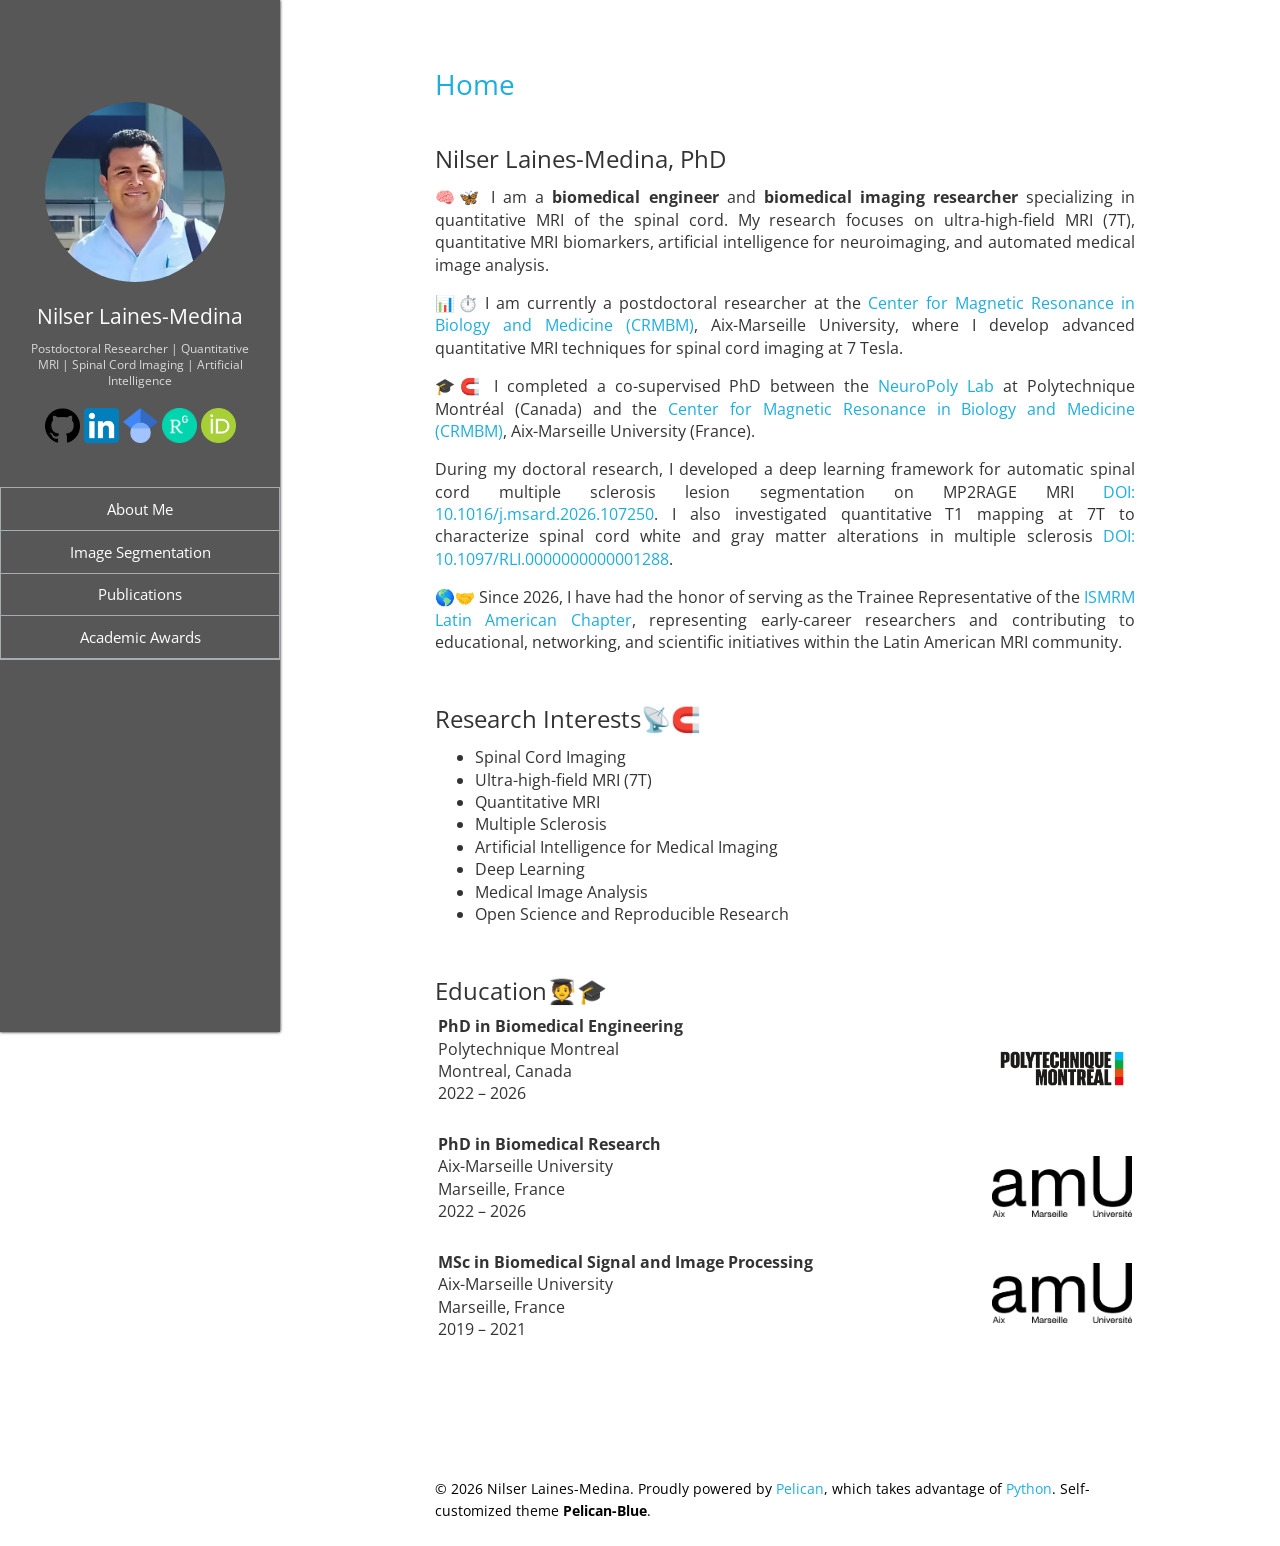
<file: index.html>
<!doctype html>
<html lang="en" itemscope itemtype="http://schema.org/Person">
<head>
            <meta charset="utf-8">

        <meta name="google-site-verification"
              content="BzE5XTjGlqk83qzsdQaqXsfpS2hUm2VuL0Vq9-tjym4" />

        <title>Nilser Laines-Medina | Postdoctoral Researcher | Quantitative MRI</title>

        <meta name="viewport" content="width=device-width, initial-scale=1">

        <meta name="description"
              content="Official website of Nilser Laines-Medina, PhD. Postdoctoral researcher specializing in quantitative MRI, spinal cord imaging, artificial intelligence, and medical image analysis.">

        <meta name="author" content="Nilser Laines-Medina">

        <meta name="keywords"
              content="Nilser Laines-Medina, MRI, quantitative MRI, spinal cord MRI, spinal cord imaging, 7T MRI, multiple sclerosis, deep learning, medical image analysis, biomedical engineering, NeuroPoly, CRMBM, Aix-Marseille University">

        <link rel="canonical" href="https://nilser3.github.io/">

        <link rel="shortcut icon" href="">

        <link href="https://fonts.googleapis.com/css?family=Open+Sans:400,600,700"
              rel="stylesheet">

        <link rel="stylesheet"
              href="/theme/css/style.css">

        <link rel="stylesheet"
              href="/theme/css/pygments.css">


    <meta name="twitter:creator" content="">
    <meta name="twitter:url" content="/index.html">
    <meta name="twitter:title" content="Nilser Laines-Medina ~ Home">
    <meta name="twitter:description" content="Nilser Laines-Medina, PhD 🧠🦋 I am a biomedical engineer and biomedical imaging researcher specializing in quantitative MRI of the spinal cord. My research focuses on ultra-high-field MRI (7T), quantitative MRI biomarkers, artificial intelligence for neuroimaging, and automated medical image analysis. 📊⏱️ I am currently a postdoctoral researcher at the Center for Magnetic …">

    <!-- Facebook Meta Data -->
    <meta property="og:title" content="Nilser Laines-Medina ~ Home"/>
    <meta property="og:description" content="Nilser Laines-Medina, PhD 🧠🦋 I am a biomedical engineer and biomedical imaging researcher specializing in quantitative MRI of the spinal cord. My research focuses on ultra-high-field MRI (7T), quantitative MRI biomarkers, artificial intelligence for neuroimaging, and automated medical image analysis. 📊⏱️ I am currently a postdoctoral researcher at the Center for Magnetic …"/>
    <meta property="og:image" content=""/>
</head>

<meta property="og:type" content="website">
<meta property="og:title" content="Nilser Laines-Medina">
<meta property="og:description"
      content="Postdoctoral Researcher | Quantitative MRI | Spinal Cord Imaging | Artificial Intelligence">
<meta property="og:image"
      content="https://nilser3.github.io/images/profile.jpeg">
<meta property="og:url"
      content="https://nilser3.github.io/">

<body>
<!-- Sidebar -->
<aside>
    <center>
        <img id="avatar" src="/images/perfil_nilser.jpeg">
    </center>
    <h1>Nilser Laines-Medina</h1>
    <p class="site-title">Postdoctoral Researcher | Quantitative MRI | Spinal Cord Imaging | Artificial Intelligence</p>
    <p>
    <a href="https://github.com/Nilser3" target="_blank">
        <img src="/images/github.png" width="35">
    </a>

    <a href="https://www.linkedin.com/in/nilser-laines" target="_blank">
        <img src="/images/linkedin.png" width="35">
    </a>

    <a href="https://scholar.google.com/citations?user=GBzFDnMAAAAJ&hl=en" target="_blank">
        <img src="/images/scholar.png" width="35">
    </a>

    <a href="https://www.researchgate.net/profile/Nilser-Laines-Medina" target="_blank">
        <img src="/images/research.png" width="35">
    </a>

    <a href="https://orcid.org/0000-0003-0677-8991" target="_blank">
        <img src="/images/orcid.png" width="35">
    </a>
    </p>

    <nav class="nav">
        <ul class="list-bare">
            <li><a class="nav__link" href="/">About Me</a></li>
            <li><a class="nav__link" href="/segmentation.html">Image Segmentation</a></li>
            <li><a class="nav__link" href="/publications.html">Publications</a></li>
            <li><a class="nav__link" href="/awards.html">Academic Awards</a></li>
        </ul>
    </nav>

</aside>
<!-- Content -->
<article>
    <section id="content">
        <article>
            <h2 class="post_title post_detail"><a href="/index.html" rel="bookmark"
                                                  title="Permalink to Home">Home</a></h2>
            <div class="entry-content blog-post">
                <h1>Nilser Laines-Medina, PhD</h1>
<p>🧠🦋 I am a <strong>biomedical engineer</strong> and <strong>biomedical imaging researcher</strong> specializing in quantitative MRI of the spinal cord. My research focuses on ultra-high-field MRI (7T), quantitative MRI biomarkers, artificial intelligence for neuroimaging, and automated medical image analysis.</p>
<p>📊⏱️ I am currently a postdoctoral researcher at the <a href="https://crmbm.univ-amu.fr">Center for Magnetic Resonance in Biology and Medicine (CRMBM)</a>, Aix-Marseille University, where I develop advanced quantitative MRI techniques for spinal cord imaging at 7 Tesla.</p>
<p>🎓🧲 I completed a co-supervised PhD between the <a href="https://neuro.polymtl.ca">NeuroPoly Lab</a> at Polytechnique Montréal (Canada) and the <a href="https://crmbm.univ-amu.fr">Center for Magnetic Resonance in Biology and Medicine (CRMBM)</a>, Aix-Marseille University (France). </p>
<p>During my doctoral research, I developed a deep learning framework for automatic spinal cord multiple sclerosis lesion segmentation on MP2RAGE MRI <a href="https://doi.org/10.1016/j.msard.2026.107250">DOI: 10.1016/j.msard.2026.107250</a>. I also investigated quantitative T1 mapping at 7T to characterize spinal cord white and gray matter alterations in multiple sclerosis <a href="https://doi.org/10.1097/RLI.0000000000001288">DOI: 10.1097/RLI.0000000000001288</a>. </p>
<p>🌎🤝 Since 2026, I have had the honor of serving as the Trainee Representative of the <a href="https://ismrm-latam.org/">ISMRM Latin American Chapter</a>, representing early-career researchers and contributing to educational, networking, and scientific initiatives within the Latin American MRI community.</p>
<p><br></p>
<h2>Research Interests📡🧲</h2>
<ul>
<li>Spinal Cord Imaging</li>
<li>Ultra-high-field MRI (7T)</li>
<li>Quantitative MRI</li>
<li>Multiple Sclerosis</li>
<li>Artificial Intelligence for Medical Imaging</li>
<li>Deep Learning</li>
<li>Medical Image Analysis</li>
<li>Open Science and Reproducible Research</li>
</ul>
<p><br></p>
<h2>Education🧑‍🎓🎓</h2>

<table style="width:100%; border:none;">
<tr>
<td style="border:none; vertical-align:top; width:75%;">

<b>PhD in Biomedical Engineering</b><br>
Polytechnique Montreal<br>
Montreal, Canada<br>
2022 – 2026<br>
<br>
</td>

<td style="border:none; text-align:right; width:25%;">

<img src="/images/poly_logo.png" width="140">

</td>
</tr>
</table>

<table style="width:100%; border:none;">
<tr>
<td style="border:none; vertical-align:top; width:75%;">


<b>PhD in Biomedical Research</b><br>
Aix-Marseille University<br>
Marseille, France<br>
2022 – 2026<br>
<br>
</td>

<td style="border:none; text-align:right; width:25%;">

<img src="/images/amu_logo.png" width="140">

</td>
</tr>
</table>

<table style="width:100%; border:none;">
<tr>
<td style="border:none; vertical-align:top; width:75%;">

<b>MSc in Biomedical Signal and Image Processing</b><br>
Aix-Marseille University<br>
Marseille, France<br>
2019 – 2021<br>

</td>

<td style="border:none; text-align:right; width:25%;">

<img src="/images/amu_logo.png" width="140">

</td>
</tr>
</table>
            </div>
            
        </article>
    </section>
</article>
</body>
</html>
</article>

<footer>
    <p>
        © 2026 Nilser Laines-Medina. Proudly powered by
        <a href="https://getpelican.com/">Pelican</a>, which takes advantage of
        <a href="https://www.python.org/">Python</a>.
        Self-customized theme <strong>Pelican-Blue</strong>.
    </p>
</footer>

</body>
</html>
</file>
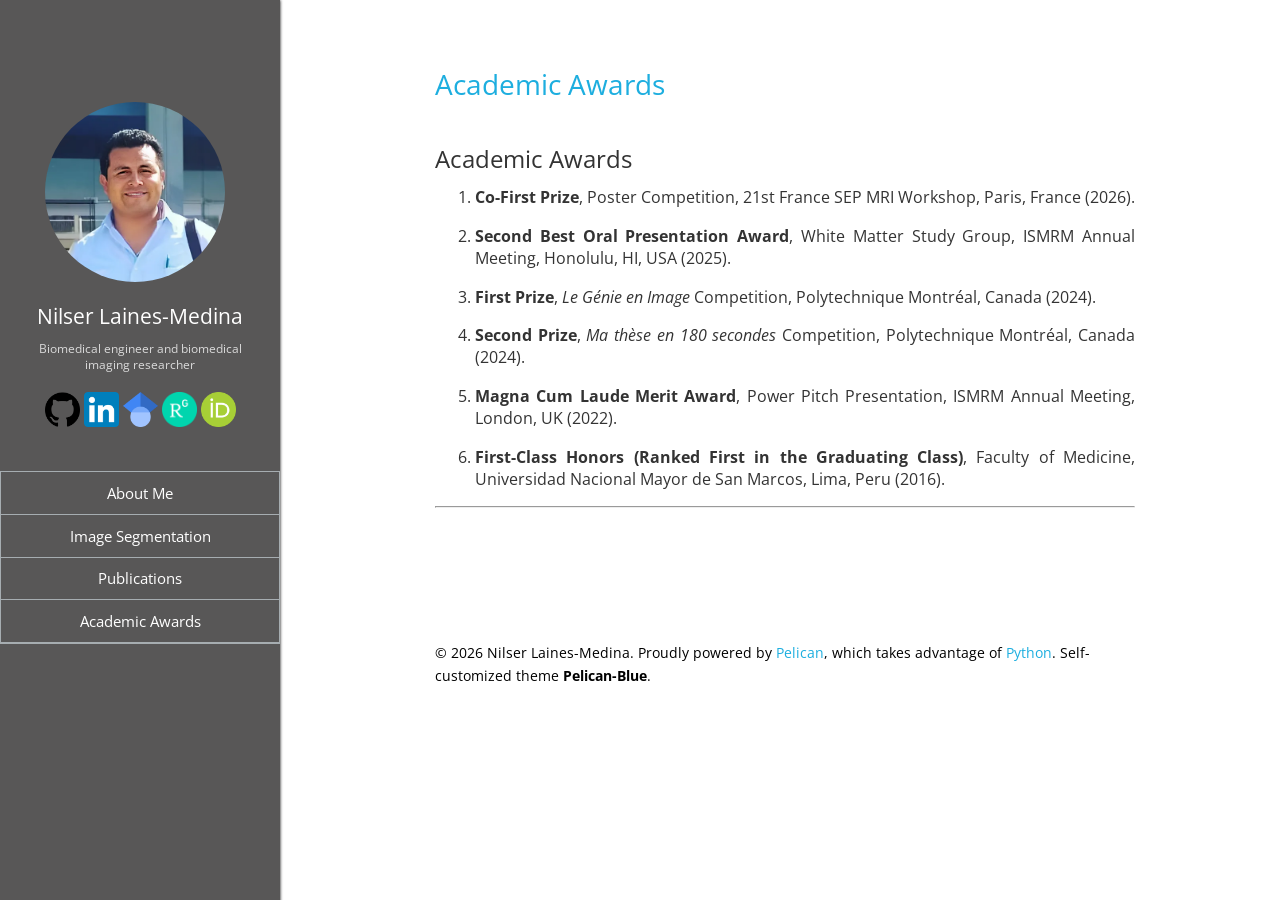
<file: amards.html>
<!doctype html>
<html lang="en" itemscope itemtype="http://schema.org/Person">
<head>
            <meta charset="utf-8">
        <!-- Site Meta Data -->
        <title>Academic Awards</title>
        <meta name="viewport" content="width=device-width, initial-scale=1">
        <meta name="description" content="">
        <meta name="author" content="Nilser Laines-Medina">

        <link rel="shortcut icon" href="">

        
        <link href='https://fonts.googleapis.com/css?family=Open+Sans:400,600,700' rel='stylesheet' type='text/css'>
        <!-- Style Meta Data -->
        <link rel="stylesheet" href="/theme/css/style.css" type="text/css"/>
        <link rel="stylesheet" href="/theme/css/pygments.css" type="text/css"/>

        

    <meta name="twitter:creator" content="">
    <meta name="twitter:url" content="/amards.html">
    <meta name="twitter:title" content="Nilser Laines-Medina ~ Academic Awards">
    <meta name="twitter:description" content="Academic Awards Co-First Prize, Poster Competition, 21st France SEP MRI Workshop, Paris, France (2026). Second Best Oral Presentation Award, White Matter Study Group, ISMRM Annual Meeting, Honolulu, HI, USA (2025). First Prize, Le Génie en Image Competition, Polytechnique Montréal, Canada (2024). Second Prize, Ma thèse en 180 secondes Competition, Polytechnique …">

    <!-- Facebook Meta Data -->
    <meta property="og:title" content="Nilser Laines-Medina ~ Academic Awards"/>
    <meta property="og:description" content="Academic Awards Co-First Prize, Poster Competition, 21st France SEP MRI Workshop, Paris, France (2026). Second Best Oral Presentation Award, White Matter Study Group, ISMRM Annual Meeting, Honolulu, HI, USA (2025). First Prize, Le Génie en Image Competition, Polytechnique Montréal, Canada (2024). Second Prize, Ma thèse en 180 secondes Competition, Polytechnique …"/>
    <meta property="og:image" content=""/>
</head>

<body>
<!-- Sidebar -->
<aside>
    <center>
        <img id="avatar" src="/images/perfil_nilser.jpeg" width="50">
    </center>
    <h1>Nilser Laines-Medina</h1>
    <p class="site-title">Biomedical engineer and biomedical imaging researcher</p>
    <p>
    <a href="https://github.com/Nilser3" target="_blank">
        <img src="/images/github.png" width="35">
    </a>

    <a href="https://www.linkedin.com/in/nilser-laines" target="_blank">
        <img src="/images/linkedin.png" width="35">
    </a>

    <a href="https://scholar.google.com/citations?user=GBzFDnMAAAAJ&hl=en" target="_blank">
        <img src="/images/scholar.png" width="35">
    </a>

    <a href="https://www.researchgate.net/profile/Nilser-Laines-Medina" target="_blank">
        <img src="/images/research.png" width="35">
    </a>

    <a href="https://orcid.org/0000-0003-0677-8991" target="_blank">
        <img src="/images/orcid.png" width="35">
    </a>
    </p>

    <nav class="nav">
        <ul class="list-bare">
            <li><a class="nav__link" href="/">About Me</a></li>
            <li><a class="nav__link" href="/segmentation.html">Image Segmentation</a></li>
            <li><a class="nav__link" href="/publications.html">Publications</a></li>
            <li><a class="nav__link" href="/awards.html">Academic Awards</a></li>
        </ul>
    </nav>

</aside>
<!-- Content -->
<article>
    <section id="content">
        <article>
            <h2 class="post_title post_detail"><a href="/amards.html" rel="bookmark"
                                                  title="Permalink to Academic Awards">Academic Awards</a></h2>
            <div class="entry-content blog-post">
                <h2>Academic Awards</h2>
<ol>
<li>
<p><strong>Co-First Prize</strong>, Poster Competition, 21st France SEP MRI Workshop, Paris, France (2026).</p>
</li>
<li>
<p><strong>Second Best Oral Presentation Award</strong>, White Matter Study Group, ISMRM Annual Meeting, Honolulu, HI, USA (2025).</p>
</li>
<li>
<p><strong>First Prize</strong>, <em>Le Génie en Image</em> Competition, Polytechnique Montréal, Canada (2024).</p>
</li>
<li>
<p><strong>Second Prize</strong>, <em>Ma thèse en 180 secondes</em> Competition, Polytechnique Montréal, Canada (2024).</p>
</li>
<li>
<p><strong>Magna Cum Laude Merit Award</strong>, Power Pitch Presentation, ISMRM Annual Meeting, London, UK (2022).</p>
</li>
<li>
<p><strong>First-Class Honors (Ranked First in the Graduating Class)</strong>, Faculty of Medicine, Universidad Nacional Mayor de San Marcos, Lima, Peru (2016).</p>
</li>
</ol>
<hr>
            </div>
            
        </article>
    </section>
</article>
</body>
</html>
</article>

<footer>
    <p>
        © 2026 Nilser Laines-Medina. Proudly powered by
        <a href="https://getpelican.com/">Pelican</a>, which takes advantage of
        <a href="https://www.python.org/">Python</a>.
        Self-customized theme <strong>Pelican-Blue</strong>.
    </p>
</footer>

</body>
</html>
</file>
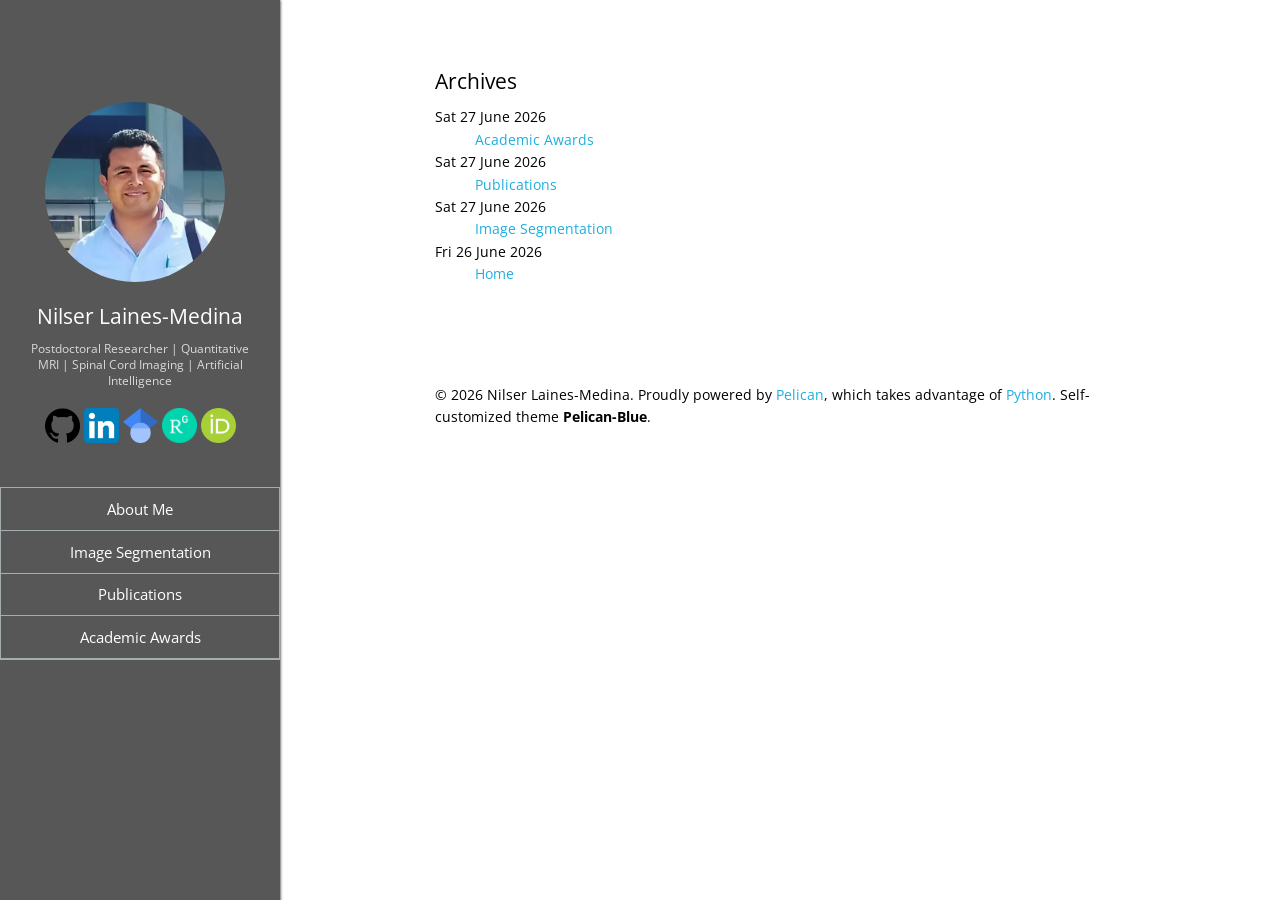
<file: archives.html>
<!doctype html>
<html lang="en" itemscope itemtype="http://schema.org/Person">
<head>
            <meta charset="utf-8">

        <meta name="google-site-verification"
              content="BzE5XTjGlqk83qzsdQaqXsfpS2hUm2VuL0Vq9-tjym4" />

        <title>Nilser Laines-Medina | Postdoctoral Researcher | Quantitative MRI</title>

        <meta name="viewport" content="width=device-width, initial-scale=1">

        <meta name="description"
              content="Official website of Nilser Laines-Medina, PhD. Postdoctoral researcher specializing in quantitative MRI, spinal cord imaging, artificial intelligence, and medical image analysis.">

        <meta name="author" content="Nilser Laines-Medina">

        <meta name="keywords"
              content="Nilser Laines-Medina, MRI, quantitative MRI, spinal cord MRI, spinal cord imaging, 7T MRI, multiple sclerosis, deep learning, medical image analysis, biomedical engineering, NeuroPoly, CRMBM, Aix-Marseille University">

        <link rel="canonical" href="https://nilser3.github.io/">

        <link rel="shortcut icon" href="">

        <link href="https://fonts.googleapis.com/css?family=Open+Sans:400,600,700"
              rel="stylesheet">

        <link rel="stylesheet"
              href="/theme/css/style.css">

        <link rel="stylesheet"
              href="/theme/css/pygments.css">


    <meta name="twitter:creator" content="">
    <meta name="twitter:url" content="/archives.html">
    <meta name="twitter:title" content="Nilser Laines-Medina ~ Archives">
    <meta name="twitter:description" content="Nilser Laines-Medina ~ Archives du site">

    <!-- Facebook Meta Data -->
    <meta property="og:title" content="Nilser Laines-Medina ~ Archives"/>
    <meta property="og:description" content="Nilser Laines-Medina ~ Archives"/>
    <meta property="og:image" content=""/>
</head>

<meta property="og:type" content="website">
<meta property="og:title" content="Nilser Laines-Medina">
<meta property="og:description"
      content="Postdoctoral Researcher | Quantitative MRI | Spinal Cord Imaging | Artificial Intelligence">
<meta property="og:image"
      content="https://nilser3.github.io/images/profile.jpeg">
<meta property="og:url"
      content="https://nilser3.github.io/">

<body>
<!-- Sidebar -->
<aside>
    <center>
        <img id="avatar" src="/images/perfil_nilser.jpeg">
    </center>
    <h1>Nilser Laines-Medina</h1>
    <p class="site-title">Postdoctoral Researcher | Quantitative MRI | Spinal Cord Imaging | Artificial Intelligence</p>
    <p>
    <a href="https://github.com/Nilser3" target="_blank">
        <img src="/images/github.png" width="35">
    </a>

    <a href="https://www.linkedin.com/in/nilser-laines" target="_blank">
        <img src="/images/linkedin.png" width="35">
    </a>

    <a href="https://scholar.google.com/citations?user=GBzFDnMAAAAJ&hl=en" target="_blank">
        <img src="/images/scholar.png" width="35">
    </a>

    <a href="https://www.researchgate.net/profile/Nilser-Laines-Medina" target="_blank">
        <img src="/images/research.png" width="35">
    </a>

    <a href="https://orcid.org/0000-0003-0677-8991" target="_blank">
        <img src="/images/orcid.png" width="35">
    </a>
    </p>

    <nav class="nav">
        <ul class="list-bare">
            <li><a class="nav__link" href="/">About Me</a></li>
            <li><a class="nav__link" href="/segmentation.html">Image Segmentation</a></li>
            <li><a class="nav__link" href="/publications.html">Publications</a></li>
            <li><a class="nav__link" href="/awards.html">Academic Awards</a></li>
        </ul>
    </nav>

</aside>
<!-- Content -->
<article>
    <h1>Archives</h1>

    <dl>
            <dt>Sat 27 June 2026</dt>
            <dd><a href="/awards.html">Academic Awards</a></dd>
            <dt>Sat 27 June 2026</dt>
            <dd><a href="/publications.html">Publications</a></dd>
            <dt>Sat 27 June 2026</dt>
            <dd><a href="/segmentation.html">Image Segmentation</a></dd>
            <dt>Fri 26 June 2026</dt>
            <dd><a href="/index.html">Home</a></dd>
    </dl>
</article>
</body>
</html>
</article>

<footer>
    <p>
        © 2026 Nilser Laines-Medina. Proudly powered by
        <a href="https://getpelican.com/">Pelican</a>, which takes advantage of
        <a href="https://www.python.org/">Python</a>.
        Self-customized theme <strong>Pelican-Blue</strong>.
    </p>
</footer>

</body>
</html>
</file>
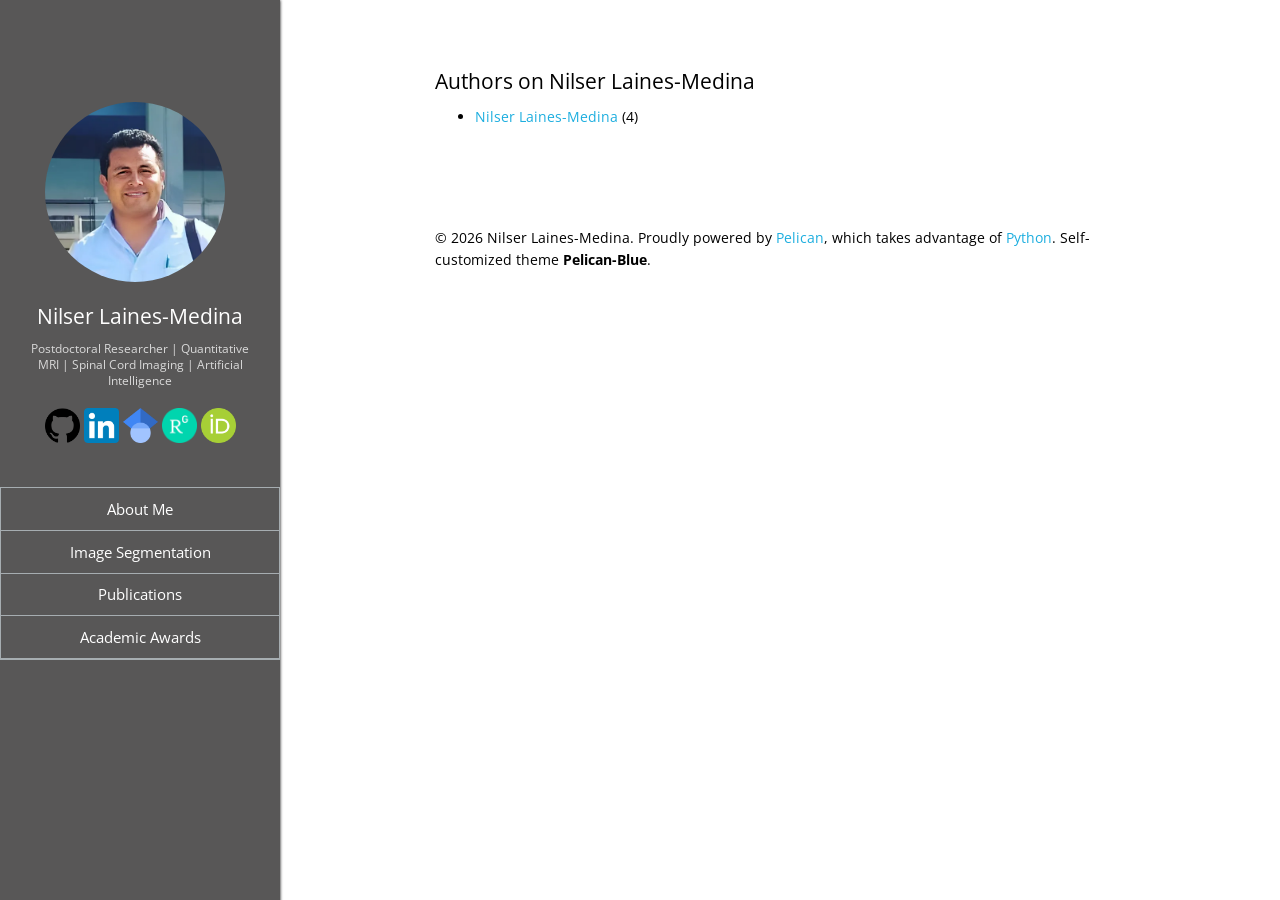
<file: authors.html>
<!doctype html>
<html lang="en" itemscope itemtype="http://schema.org/Person">
<head>
        <meta charset="utf-8">

        <meta name="google-site-verification"
              content="BzE5XTjGlqk83qzsdQaqXsfpS2hUm2VuL0Vq9-tjym4" />

        <title>Nilser Laines-Medina | Postdoctoral Researcher | Quantitative MRI</title>

        <meta name="viewport" content="width=device-width, initial-scale=1">

        <meta name="description"
              content="Official website of Nilser Laines-Medina, PhD. Postdoctoral researcher specializing in quantitative MRI, spinal cord imaging, artificial intelligence, and medical image analysis.">

        <meta name="author" content="Nilser Laines-Medina">

        <meta name="keywords"
              content="Nilser Laines-Medina, MRI, quantitative MRI, spinal cord MRI, spinal cord imaging, 7T MRI, multiple sclerosis, deep learning, medical image analysis, biomedical engineering, NeuroPoly, CRMBM, Aix-Marseille University">

        <link rel="canonical" href="https://nilser3.github.io/">

        <link rel="shortcut icon" href="">

        <link href="https://fonts.googleapis.com/css?family=Open+Sans:400,600,700"
              rel="stylesheet">

        <link rel="stylesheet"
              href="/theme/css/style.css">

        <link rel="stylesheet"
              href="/theme/css/pygments.css">

</head>

<meta property="og:type" content="website">
<meta property="og:title" content="Nilser Laines-Medina">
<meta property="og:description"
      content="Postdoctoral Researcher | Quantitative MRI | Spinal Cord Imaging | Artificial Intelligence">
<meta property="og:image"
      content="https://nilser3.github.io/images/profile.jpeg">
<meta property="og:url"
      content="https://nilser3.github.io/">

<body>
<!-- Sidebar -->
<aside>
    <center>
        <img id="avatar" src="/images/perfil_nilser.jpeg">
    </center>
    <h1>Nilser Laines-Medina</h1>
    <p class="site-title">Postdoctoral Researcher | Quantitative MRI | Spinal Cord Imaging | Artificial Intelligence</p>
    <p>
    <a href="https://github.com/Nilser3" target="_blank">
        <img src="/images/github.png" width="35">
    </a>

    <a href="https://www.linkedin.com/in/nilser-laines" target="_blank">
        <img src="/images/linkedin.png" width="35">
    </a>

    <a href="https://scholar.google.com/citations?user=GBzFDnMAAAAJ&hl=en" target="_blank">
        <img src="/images/scholar.png" width="35">
    </a>

    <a href="https://www.researchgate.net/profile/Nilser-Laines-Medina" target="_blank">
        <img src="/images/research.png" width="35">
    </a>

    <a href="https://orcid.org/0000-0003-0677-8991" target="_blank">
        <img src="/images/orcid.png" width="35">
    </a>
    </p>

    <nav class="nav">
        <ul class="list-bare">
            <li><a class="nav__link" href="/">About Me</a></li>
            <li><a class="nav__link" href="/segmentation.html">Image Segmentation</a></li>
            <li><a class="nav__link" href="/publications.html">Publications</a></li>
            <li><a class="nav__link" href="/awards.html">Academic Awards</a></li>
        </ul>
    </nav>

</aside>
<!-- Content -->
<article>
    <h2>Authors on Nilser Laines-Medina</h2>
    <ul>
            <li><a href="/author/nilser-laines-medina.html">Nilser Laines-Medina</a> (4)</li>
    </ul>
</article>
</body>
</html>
</article>

<footer>
    <p>
        © 2026 Nilser Laines-Medina. Proudly powered by
        <a href="https://getpelican.com/">Pelican</a>, which takes advantage of
        <a href="https://www.python.org/">Python</a>.
        Self-customized theme <strong>Pelican-Blue</strong>.
    </p>
</footer>

</body>
</html>
</file>
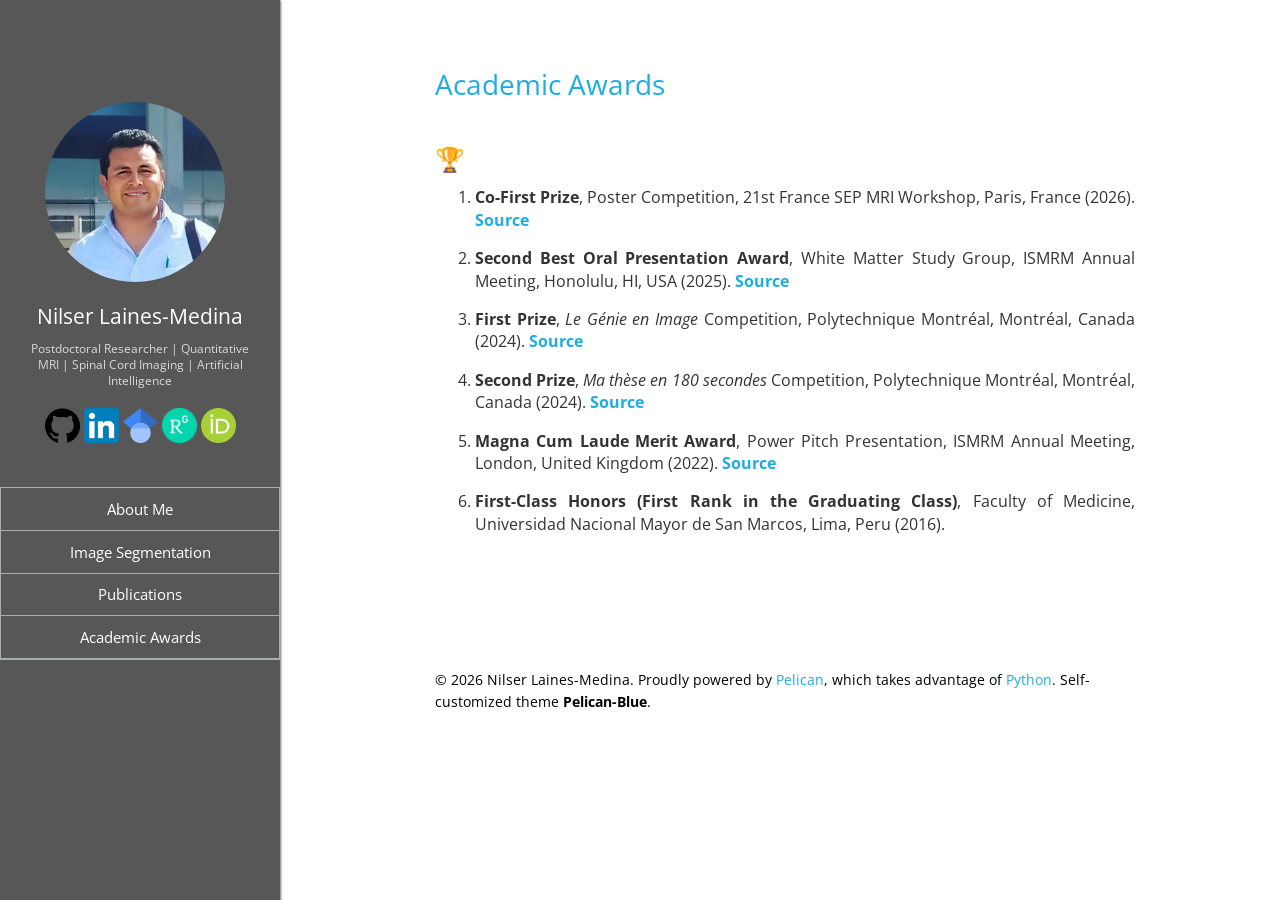
<file: awards.html>
<!doctype html>
<html lang="en" itemscope itemtype="http://schema.org/Person">
<head>
            <meta charset="utf-8">

        <meta name="google-site-verification"
              content="BzE5XTjGlqk83qzsdQaqXsfpS2hUm2VuL0Vq9-tjym4" />

        <title>Nilser Laines-Medina | Postdoctoral Researcher | Quantitative MRI</title>

        <meta name="viewport" content="width=device-width, initial-scale=1">

        <meta name="description"
              content="Official website of Nilser Laines-Medina, PhD. Postdoctoral researcher specializing in quantitative MRI, spinal cord imaging, artificial intelligence, and medical image analysis.">

        <meta name="author" content="Nilser Laines-Medina">

        <meta name="keywords"
              content="Nilser Laines-Medina, MRI, quantitative MRI, spinal cord MRI, spinal cord imaging, 7T MRI, multiple sclerosis, deep learning, medical image analysis, biomedical engineering, NeuroPoly, CRMBM, Aix-Marseille University">

        <link rel="canonical" href="https://nilser3.github.io/">

        <link rel="shortcut icon" href="">

        <link href="https://fonts.googleapis.com/css?family=Open+Sans:400,600,700"
              rel="stylesheet">

        <link rel="stylesheet"
              href="/theme/css/style.css">

        <link rel="stylesheet"
              href="/theme/css/pygments.css">


    <meta name="twitter:creator" content="">
    <meta name="twitter:url" content="/awards.html">
    <meta name="twitter:title" content="Nilser Laines-Medina ~ Academic Awards">
    <meta name="twitter:description" content="🏆 Co-First Prize, Poster Competition, 21st France SEP MRI Workshop, Paris, France (2026). Source Second Best Oral Presentation Award, White Matter Study Group, ISMRM Annual Meeting, Honolulu, HI, USA (2025). Source First Prize, Le Génie en Image Competition, Polytechnique Montréal, Montréal, Canada (2024). Source Second Prize, Ma thèse en 180 secondes …">

    <!-- Facebook Meta Data -->
    <meta property="og:title" content="Nilser Laines-Medina ~ Academic Awards"/>
    <meta property="og:description" content="🏆 Co-First Prize, Poster Competition, 21st France SEP MRI Workshop, Paris, France (2026). Source Second Best Oral Presentation Award, White Matter Study Group, ISMRM Annual Meeting, Honolulu, HI, USA (2025). Source First Prize, Le Génie en Image Competition, Polytechnique Montréal, Montréal, Canada (2024). Source Second Prize, Ma thèse en 180 secondes …"/>
    <meta property="og:image" content=""/>
</head>

<meta property="og:type" content="website">
<meta property="og:title" content="Nilser Laines-Medina">
<meta property="og:description"
      content="Postdoctoral Researcher | Quantitative MRI | Spinal Cord Imaging | Artificial Intelligence">
<meta property="og:image"
      content="https://nilser3.github.io/images/profile.jpeg">
<meta property="og:url"
      content="https://nilser3.github.io/">

<body>
<!-- Sidebar -->
<aside>
    <center>
        <img id="avatar" src="/images/perfil_nilser.jpeg">
    </center>
    <h1>Nilser Laines-Medina</h1>
    <p class="site-title">Postdoctoral Researcher | Quantitative MRI | Spinal Cord Imaging | Artificial Intelligence</p>
    <p>
    <a href="https://github.com/Nilser3" target="_blank">
        <img src="/images/github.png" width="35">
    </a>

    <a href="https://www.linkedin.com/in/nilser-laines" target="_blank">
        <img src="/images/linkedin.png" width="35">
    </a>

    <a href="https://scholar.google.com/citations?user=GBzFDnMAAAAJ&hl=en" target="_blank">
        <img src="/images/scholar.png" width="35">
    </a>

    <a href="https://www.researchgate.net/profile/Nilser-Laines-Medina" target="_blank">
        <img src="/images/research.png" width="35">
    </a>

    <a href="https://orcid.org/0000-0003-0677-8991" target="_blank">
        <img src="/images/orcid.png" width="35">
    </a>
    </p>

    <nav class="nav">
        <ul class="list-bare">
            <li><a class="nav__link" href="/">About Me</a></li>
            <li><a class="nav__link" href="/segmentation.html">Image Segmentation</a></li>
            <li><a class="nav__link" href="/publications.html">Publications</a></li>
            <li><a class="nav__link" href="/awards.html">Academic Awards</a></li>
        </ul>
    </nav>

</aside>
<!-- Content -->
<article>
    <section id="content">
        <article>
            <h2 class="post_title post_detail"><a href="/awards.html" rel="bookmark"
                                                  title="Permalink to Academic Awards">Academic Awards</a></h2>
            <div class="entry-content blog-post">
                <h1>🏆</h1>
<ol>
<li>
<p><strong>Co-First Prize</strong>, Poster Competition, 21st France SEP MRI Workshop, Paris, France (2026). <a href="https://www.linkedin.com/posts/francescleroseenplaques_sclaezroseenplaques-sep-irm-ugcPost-7427374877013078016-io9_?utm_source=share&amp;utm_medium=member_desktop&amp;rcm=ACoAABnexcsBhoSnrL9r_fjFVds_jo31YAEB89U"><strong>Source</strong></a></p>
</li>
<li>
<p><strong>Second Best Oral Presentation Award</strong>, White Matter Study Group, ISMRM Annual Meeting, Honolulu, HI, USA (2025). <a href="https://crmbm.univ-amu.fr/news/white-matter-study-group-award-at-ismrm-2025-nilser-laines-medina/"><strong>Source</strong></a></p>
</li>
<li>
<p><strong>First Prize</strong>, <em>Le Génie en Image</em> Competition, Polytechnique Montréal, Montréal, Canada (2024). <a href="https://www.linkedin.com/posts/polytechnique-montreal_la-cr%C3%A9ativit%C3%A9-et-le-talent-de-notre-activity-7189279440508497920-PWtm?utm_source=share&amp;utm_medium=member_desktop&amp;rcm=ACoAABnexcsBhoSnrL9r_fjFVds_jo31YAEB89U"><strong>Source</strong></a></p>
</li>
<li>
<p><strong>Second Prize</strong>, <em>Ma thèse en 180 secondes</em> Competition, Polytechnique Montréal, Montréal, Canada (2024). <a href="https://www.polymtl.ca/carrefour-actualite/nouvelles/paco-alvarez-et-liliane-caroline-demers-remportent-les-finales-internes-2024-des-concours-ma-these"><strong>Source</strong></a></p>
</li>
<li>
<p><strong>Magna Cum Laude Merit Award</strong>, Power Pitch Presentation, ISMRM Annual Meeting, London, United Kingdom (2022). <a href="https://www.ismrm.org/22/22-Magna.pdf"><strong>Source</strong></a></p>
</li>
<li>
<p><strong>First-Class Honors (First Rank in the Graduating Class)</strong>, Faculty of Medicine, Universidad Nacional Mayor de San Marcos, Lima, Peru (2016).</p>
</li>
</ol>
            </div>
            
        </article>
    </section>
</article>
</body>
</html>
</article>

<footer>
    <p>
        © 2026 Nilser Laines-Medina. Proudly powered by
        <a href="https://getpelican.com/">Pelican</a>, which takes advantage of
        <a href="https://www.python.org/">Python</a>.
        Self-customized theme <strong>Pelican-Blue</strong>.
    </p>
</footer>

</body>
</html>
</file>
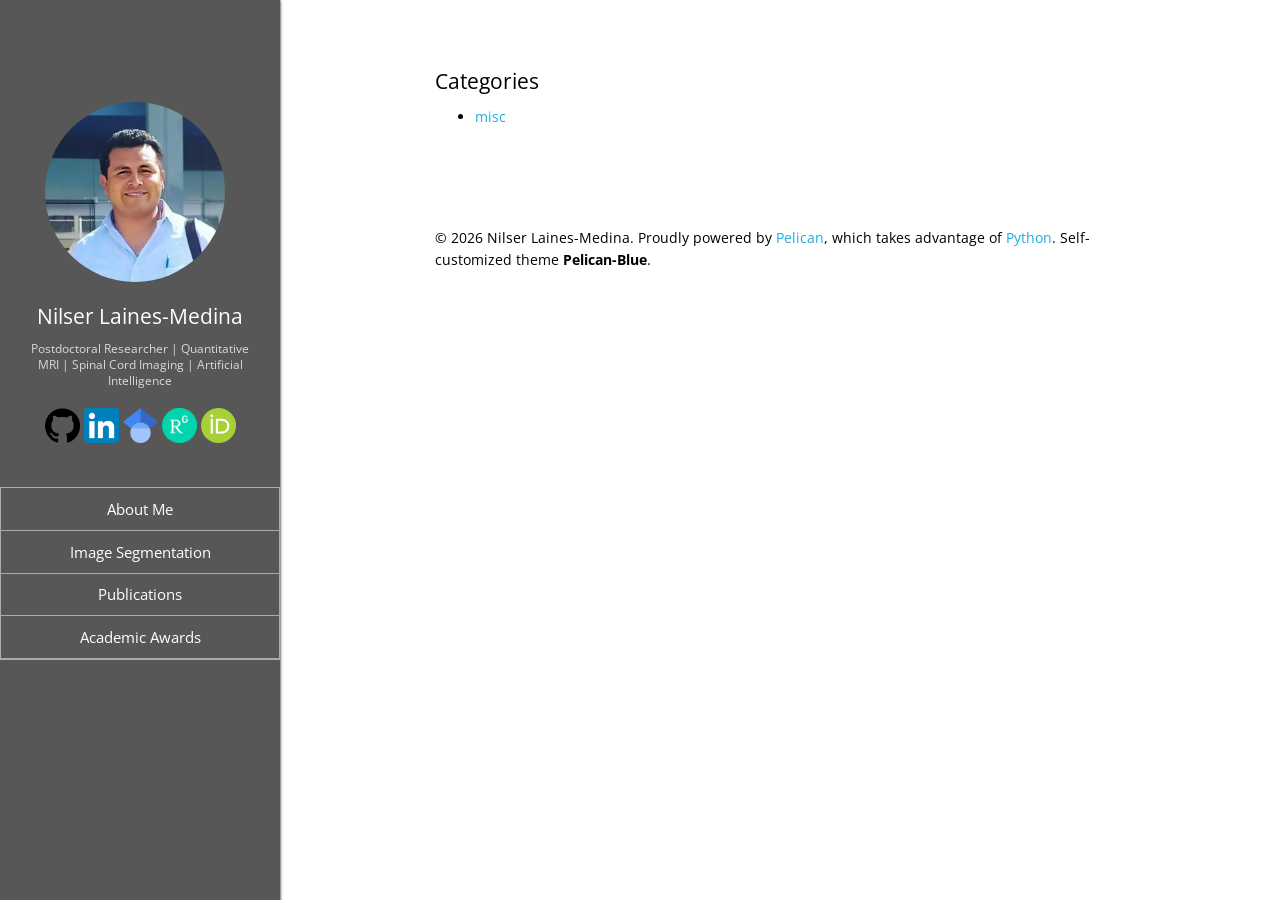
<file: categories.html>
<!doctype html>
<html lang="en" itemscope itemtype="http://schema.org/Person">
<head>
            <meta charset="utf-8">

        <meta name="google-site-verification"
              content="BzE5XTjGlqk83qzsdQaqXsfpS2hUm2VuL0Vq9-tjym4" />

        <title>Nilser Laines-Medina | Postdoctoral Researcher | Quantitative MRI</title>

        <meta name="viewport" content="width=device-width, initial-scale=1">

        <meta name="description"
              content="Official website of Nilser Laines-Medina, PhD. Postdoctoral researcher specializing in quantitative MRI, spinal cord imaging, artificial intelligence, and medical image analysis.">

        <meta name="author" content="Nilser Laines-Medina">

        <meta name="keywords"
              content="Nilser Laines-Medina, MRI, quantitative MRI, spinal cord MRI, spinal cord imaging, 7T MRI, multiple sclerosis, deep learning, medical image analysis, biomedical engineering, NeuroPoly, CRMBM, Aix-Marseille University">

        <link rel="canonical" href="https://nilser3.github.io/">

        <link rel="shortcut icon" href="">

        <link href="https://fonts.googleapis.com/css?family=Open+Sans:400,600,700"
              rel="stylesheet">

        <link rel="stylesheet"
              href="/theme/css/style.css">

        <link rel="stylesheet"
              href="/theme/css/pygments.css">


    <meta name="twitter:creator" content="">
    <meta name="twitter:url" content="/categories.html">
    <meta name="twitter:title" content="Nilser Laines-Medina ~ Catégories">
    <meta name="twitter:description" content="Nilser Laines-Medina ~ Catégories du site">

    <!-- Facebook Meta Data -->
    <meta property="og:title" content="Nilser Laines-Medina ~ Catégories"/>
    <meta property="og:description" content="Nilser Laines-Medina ~ Catégories"/>
    <meta property="og:image" content=""/>
</head>

<meta property="og:type" content="website">
<meta property="og:title" content="Nilser Laines-Medina">
<meta property="og:description"
      content="Postdoctoral Researcher | Quantitative MRI | Spinal Cord Imaging | Artificial Intelligence">
<meta property="og:image"
      content="https://nilser3.github.io/images/profile.jpeg">
<meta property="og:url"
      content="https://nilser3.github.io/">

<body>
<!-- Sidebar -->
<aside>
    <center>
        <img id="avatar" src="/images/perfil_nilser.jpeg">
    </center>
    <h1>Nilser Laines-Medina</h1>
    <p class="site-title">Postdoctoral Researcher | Quantitative MRI | Spinal Cord Imaging | Artificial Intelligence</p>
    <p>
    <a href="https://github.com/Nilser3" target="_blank">
        <img src="/images/github.png" width="35">
    </a>

    <a href="https://www.linkedin.com/in/nilser-laines" target="_blank">
        <img src="/images/linkedin.png" width="35">
    </a>

    <a href="https://scholar.google.com/citations?user=GBzFDnMAAAAJ&hl=en" target="_blank">
        <img src="/images/scholar.png" width="35">
    </a>

    <a href="https://www.researchgate.net/profile/Nilser-Laines-Medina" target="_blank">
        <img src="/images/research.png" width="35">
    </a>

    <a href="https://orcid.org/0000-0003-0677-8991" target="_blank">
        <img src="/images/orcid.png" width="35">
    </a>
    </p>

    <nav class="nav">
        <ul class="list-bare">
            <li><a class="nav__link" href="/">About Me</a></li>
            <li><a class="nav__link" href="/segmentation.html">Image Segmentation</a></li>
            <li><a class="nav__link" href="/publications.html">Publications</a></li>
            <li><a class="nav__link" href="/awards.html">Academic Awards</a></li>
        </ul>
    </nav>

</aside>
<!-- Content -->
<article>
    <h2>Categories</h2>
    <ul class="category_folder">
            <li><a href="category/misc.html">misc</a></li>
    </ul>
</article>
</body>
</html>
</article>

<footer>
    <p>
        © 2026 Nilser Laines-Medina. Proudly powered by
        <a href="https://getpelican.com/">Pelican</a>, which takes advantage of
        <a href="https://www.python.org/">Python</a>.
        Self-customized theme <strong>Pelican-Blue</strong>.
    </p>
</footer>

</body>
</html>
</file>
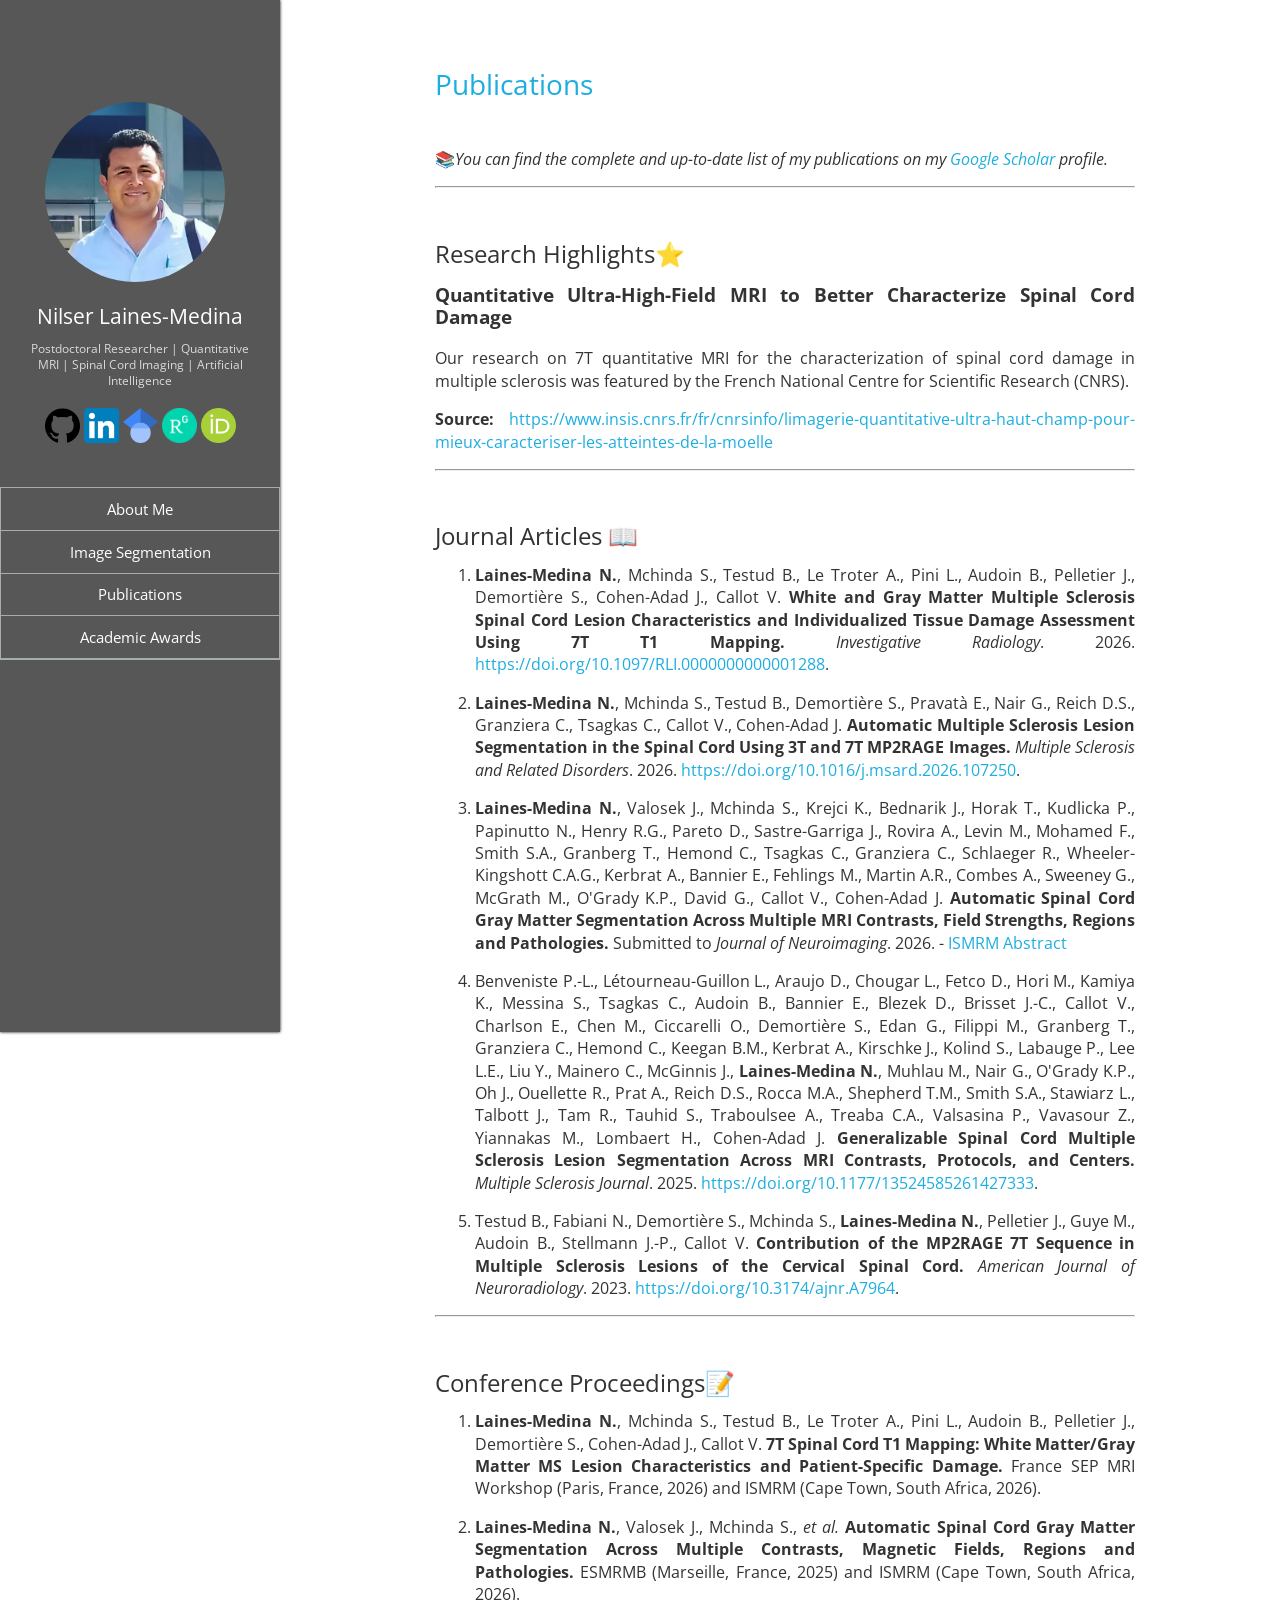
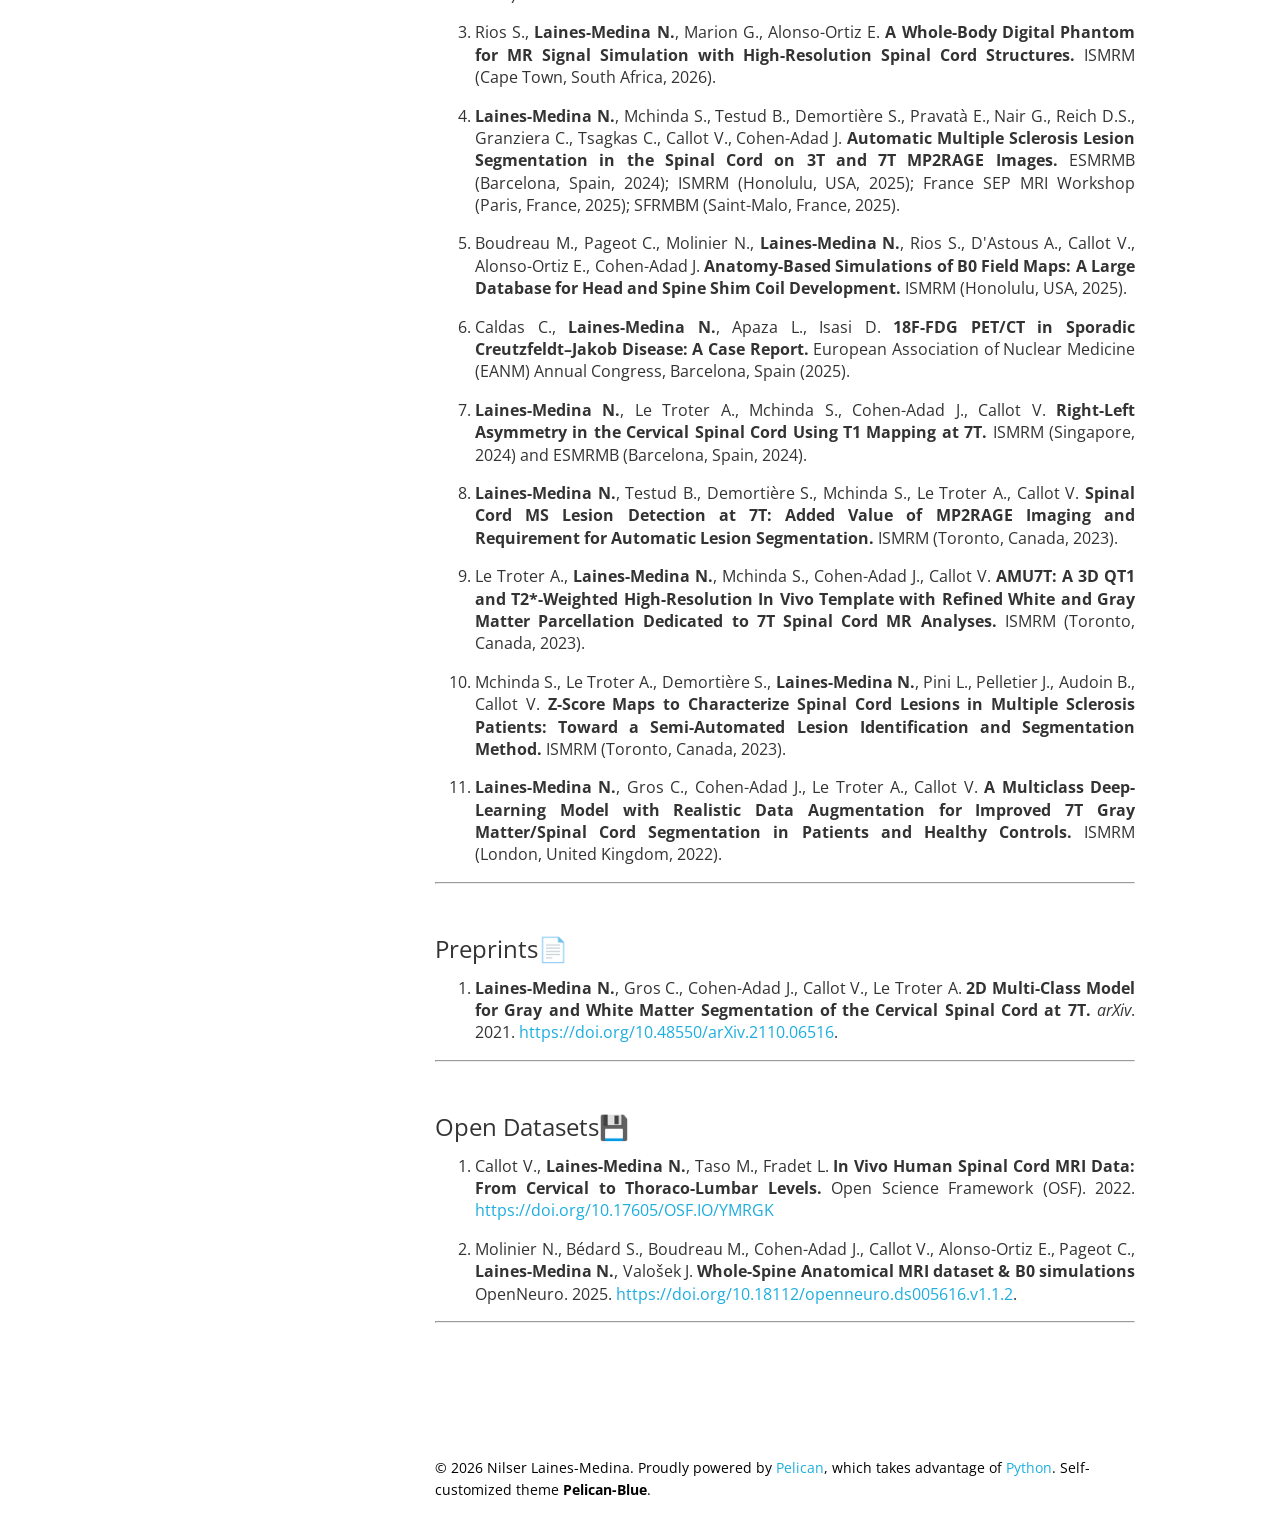
<file: publications.html>
<!doctype html>
<html lang="en" itemscope itemtype="http://schema.org/Person">
<head>
            <meta charset="utf-8">

        <meta name="google-site-verification"
              content="BzE5XTjGlqk83qzsdQaqXsfpS2hUm2VuL0Vq9-tjym4" />

        <title>Nilser Laines-Medina | Postdoctoral Researcher | Quantitative MRI</title>

        <meta name="viewport" content="width=device-width, initial-scale=1">

        <meta name="description"
              content="Official website of Nilser Laines-Medina, PhD. Postdoctoral researcher specializing in quantitative MRI, spinal cord imaging, artificial intelligence, and medical image analysis.">

        <meta name="author" content="Nilser Laines-Medina">

        <meta name="keywords"
              content="Nilser Laines-Medina, MRI, quantitative MRI, spinal cord MRI, spinal cord imaging, 7T MRI, multiple sclerosis, deep learning, medical image analysis, biomedical engineering, NeuroPoly, CRMBM, Aix-Marseille University">

        <link rel="canonical" href="https://nilser3.github.io/">

        <link rel="shortcut icon" href="">

        <link href="https://fonts.googleapis.com/css?family=Open+Sans:400,600,700"
              rel="stylesheet">

        <link rel="stylesheet"
              href="/theme/css/style.css">

        <link rel="stylesheet"
              href="/theme/css/pygments.css">


    <meta name="twitter:creator" content="">
    <meta name="twitter:url" content="/publications.html">
    <meta name="twitter:title" content="Nilser Laines-Medina ~ Publications">
    <meta name="twitter:description" content="📚You can find the complete and up-to-date list of my publications on my Google Scholar profile. Research Highlights⭐ Quantitative Ultra-High-Field MRI to Better Characterize Spinal Cord Damage Our research on 7T quantitative MRI for the characterization of spinal cord damage in multiple sclerosis was featured by the French National Centre …">

    <!-- Facebook Meta Data -->
    <meta property="og:title" content="Nilser Laines-Medina ~ Publications"/>
    <meta property="og:description" content="📚You can find the complete and up-to-date list of my publications on my Google Scholar profile. Research Highlights⭐ Quantitative Ultra-High-Field MRI to Better Characterize Spinal Cord Damage Our research on 7T quantitative MRI for the characterization of spinal cord damage in multiple sclerosis was featured by the French National Centre …"/>
    <meta property="og:image" content=""/>
</head>

<meta property="og:type" content="website">
<meta property="og:title" content="Nilser Laines-Medina">
<meta property="og:description"
      content="Postdoctoral Researcher | Quantitative MRI | Spinal Cord Imaging | Artificial Intelligence">
<meta property="og:image"
      content="https://nilser3.github.io/images/profile.jpeg">
<meta property="og:url"
      content="https://nilser3.github.io/">

<body>
<!-- Sidebar -->
<aside>
    <center>
        <img id="avatar" src="/images/perfil_nilser.jpeg">
    </center>
    <h1>Nilser Laines-Medina</h1>
    <p class="site-title">Postdoctoral Researcher | Quantitative MRI | Spinal Cord Imaging | Artificial Intelligence</p>
    <p>
    <a href="https://github.com/Nilser3" target="_blank">
        <img src="/images/github.png" width="35">
    </a>

    <a href="https://www.linkedin.com/in/nilser-laines" target="_blank">
        <img src="/images/linkedin.png" width="35">
    </a>

    <a href="https://scholar.google.com/citations?user=GBzFDnMAAAAJ&hl=en" target="_blank">
        <img src="/images/scholar.png" width="35">
    </a>

    <a href="https://www.researchgate.net/profile/Nilser-Laines-Medina" target="_blank">
        <img src="/images/research.png" width="35">
    </a>

    <a href="https://orcid.org/0000-0003-0677-8991" target="_blank">
        <img src="/images/orcid.png" width="35">
    </a>
    </p>

    <nav class="nav">
        <ul class="list-bare">
            <li><a class="nav__link" href="/">About Me</a></li>
            <li><a class="nav__link" href="/segmentation.html">Image Segmentation</a></li>
            <li><a class="nav__link" href="/publications.html">Publications</a></li>
            <li><a class="nav__link" href="/awards.html">Academic Awards</a></li>
        </ul>
    </nav>

</aside>
<!-- Content -->
<article>
    <section id="content">
        <article>
            <h2 class="post_title post_detail"><a href="/publications.html" rel="bookmark"
                                                  title="Permalink to Publications">Publications</a></h2>
            <div class="entry-content blog-post">
                <p>📚<em>You can find the complete and up-to-date list of my publications on my <a href="https://scholar.google.com/citations?user=GBzFDnMAAAAJ&amp;hl=en">Google Scholar</a> profile.</em></p>
<hr>
<p><br></p>
<h1>Research Highlights⭐</h1>
<h3>Quantitative Ultra-High-Field MRI to Better Characterize Spinal Cord Damage</h3>
<p>Our research on 7T quantitative MRI for the characterization of spinal cord damage in multiple sclerosis was featured by the French National Centre for Scientific Research (CNRS).</p>
<p><strong>Source:</strong> <a href="https://www.insis.cnrs.fr/fr/cnrsinfo/limagerie-quantitative-ultra-haut-champ-pour-mieux-caracteriser-les-atteintes-de-la-moelle">https://www.insis.cnrs.fr/fr/cnrsinfo/limagerie-quantitative-ultra-haut-champ-pour-mieux-caracteriser-les-atteintes-de-la-moelle</a></p>
<hr>
<p><br></p>
<h2>Journal Articles 📖</h2>
<ol>
<li>
<p><strong>Laines-Medina N.</strong>, Mchinda S., Testud B., Le Troter A., Pini L., Audoin B., Pelletier J., Demortière S., Cohen-Adad J., Callot V. <strong>White and Gray Matter Multiple Sclerosis Spinal Cord Lesion Characteristics and Individualized Tissue Damage Assessment Using 7T T1 Mapping.</strong> <em>Investigative Radiology</em>. 2026. <a href="https://doi.org/10.1097/RLI.0000000000001288">https://doi.org/10.1097/RLI.0000000000001288</a>.</p>
</li>
<li>
<p><strong>Laines-Medina N.</strong>, Mchinda S., Testud B., Demortière S., Pravatà E., Nair G., Reich D.S., Granziera C., Tsagkas C., Callot V., Cohen-Adad J. <strong>Automatic Multiple Sclerosis Lesion Segmentation in the Spinal Cord Using 3T and 7T MP2RAGE Images.</strong> <em>Multiple Sclerosis and Related Disorders</em>. 2026. <a href="https://doi.org/doi:10.1016/j.msard.2026.107250">https://doi.org/10.1016/j.msard.2026.107250</a>.</p>
</li>
<li>
<p><strong>Laines-Medina N.</strong>, Valosek J., Mchinda S., Krejci K., Bednarik J., Horak T., Kudlicka P., Papinutto N., Henry R.G., Pareto D., Sastre-Garriga J., Rovira A., Levin M., Mohamed F., Smith S.A., Granberg T., Hemond C., Tsagkas C., Granziera C., Schlaeger R., Wheeler-Kingshott C.A.G., Kerbrat A., Bannier E., Fehlings M., Martin A.R., Combes A., Sweeney G., McGrath M., O'Grady K.P., David G., Callot V., Cohen-Adad J. <strong>Automatic Spinal Cord Gray Matter Segmentation Across Multiple MRI Contrasts, Field Strengths, Regions and Pathologies.</strong> Submitted to <em>Journal of Neuroimaging</em>. 2026. - <a href="https://echo.ismrm.org/abstracts/view/eb52d720-e67a-44ec-ad93-88061416cbd7">ISMRM Abstract</a></p>
</li>
<li>
<p>Benveniste P.-L., Létourneau-Guillon L., Araujo D., Chougar L., Fetco D., Hori M., Kamiya K., Messina S., Tsagkas C., Audoin B., Bannier E., Blezek D., Brisset J.-C., Callot V., Charlson E., Chen M., Ciccarelli O., Demortière S., Edan G., Filippi M., Granberg T., Granziera C., Hemond C., Keegan B.M., Kerbrat A., Kirschke J., Kolind S., Labauge P., Lee L.E., Liu Y., Mainero C., McGinnis J., <strong>Laines-Medina N.</strong>, Muhlau M., Nair G., O'Grady K.P., Oh J., Ouellette R., Prat A., Reich D.S., Rocca M.A., Shepherd T.M., Smith S.A., Stawiarz L., Talbott J., Tam R., Tauhid S., Traboulsee A., Treaba C.A., Valsasina P., Vavasour Z., Yiannakas M., Lombaert H., Cohen-Adad J. <strong>Generalizable Spinal Cord Multiple Sclerosis Lesion Segmentation Across MRI Contrasts, Protocols, and Centers.</strong> <em>Multiple Sclerosis Journal</em>. 2025. <a href="https://doi.org/10.1177/13524585261427333">https://doi.org/10.1177/13524585261427333</a>.</p>
</li>
<li>
<p>Testud B., Fabiani N., Demortière S., Mchinda S., <strong>Laines-Medina N.</strong>, Pelletier J., Guye M., Audoin B., Stellmann J.-P., Callot V. <strong>Contribution of the MP2RAGE 7T Sequence in Multiple Sclerosis Lesions of the Cervical Spinal Cord.</strong> <em>American Journal of Neuroradiology</em>. 2023. <a href="https://doi.org/10.3174/ajnr.A7964">https://doi.org/10.3174/ajnr.A7964</a>.</p>
</li>
</ol>
<hr>
<p><br></p>
<h2>Conference Proceedings📝</h2>
<ol>
<li>
<p><strong>Laines-Medina N.</strong>, Mchinda S., Testud B., Le Troter A., Pini L., Audoin B., Pelletier J., Demortière S., Cohen-Adad J., Callot V. <strong>7T Spinal Cord T1 Mapping: White Matter/Gray Matter MS Lesion Characteristics and Patient-Specific Damage.</strong> France SEP MRI Workshop (Paris, France, 2026) and ISMRM (Cape Town, South Africa, 2026).</p>
</li>
<li>
<p><strong>Laines-Medina N.</strong>, Valosek J., Mchinda S., <em>et al.</em> <strong>Automatic Spinal Cord Gray Matter Segmentation Across Multiple Contrasts, Magnetic Fields, Regions and Pathologies.</strong> ESMRMB (Marseille, France, 2025) and ISMRM (Cape Town, South Africa, 2026).</p>
</li>
<li>
<p>Rios S., <strong>Laines-Medina N.</strong>, Marion G., Alonso-Ortiz E. <strong>A Whole-Body Digital Phantom for MR Signal Simulation with High-Resolution Spinal Cord Structures.</strong> ISMRM (Cape Town, South Africa, 2026).</p>
</li>
<li>
<p><strong>Laines-Medina N.</strong>, Mchinda S., Testud B., Demortière S., Pravatà E., Nair G., Reich D.S., Granziera C., Tsagkas C., Callot V., Cohen-Adad J. <strong>Automatic Multiple Sclerosis Lesion Segmentation in the Spinal Cord on 3T and 7T MP2RAGE Images.</strong> ESMRMB (Barcelona, Spain, 2024); ISMRM (Honolulu, USA, 2025); France SEP MRI Workshop (Paris, France, 2025); SFRMBM (Saint-Malo, France, 2025).</p>
</li>
<li>
<p>Boudreau M., Pageot C., Molinier N., <strong>Laines-Medina N.</strong>, Rios S., D'Astous A., Callot V., Alonso-Ortiz E., Cohen-Adad J. <strong>Anatomy-Based Simulations of B0 Field Maps: A Large Database for Head and Spine Shim Coil Development.</strong> ISMRM (Honolulu, USA, 2025).</p>
</li>
<li>
<p>Caldas C., <strong>Laines-Medina N.</strong>, Apaza L., Isasi D. <strong>18F-FDG PET/CT in Sporadic Creutzfeldt–Jakob Disease: A Case Report.</strong> European Association of Nuclear Medicine (EANM) Annual Congress, Barcelona, Spain (2025).</p>
</li>
<li>
<p><strong>Laines-Medina N.</strong>, Le Troter A., Mchinda S., Cohen-Adad J., Callot V. <strong>Right-Left Asymmetry in the Cervical Spinal Cord Using T1 Mapping at 7T.</strong> ISMRM (Singapore, 2024) and ESMRMB (Barcelona, Spain, 2024).</p>
</li>
<li>
<p><strong>Laines-Medina N.</strong>, Testud B., Demortière S., Mchinda S., Le Troter A., Callot V. <strong>Spinal Cord MS Lesion Detection at 7T: Added Value of MP2RAGE Imaging and Requirement for Automatic Lesion Segmentation.</strong> ISMRM (Toronto, Canada, 2023).</p>
</li>
<li>
<p>Le Troter A., <strong>Laines-Medina N.</strong>, Mchinda S., Cohen-Adad J., Callot V. <strong>AMU7T: A 3D QT1 and T2*-Weighted High-Resolution In Vivo Template with Refined White and Gray Matter Parcellation Dedicated to 7T Spinal Cord MR Analyses.</strong> ISMRM (Toronto, Canada, 2023).</p>
</li>
<li>
<p>Mchinda S., Le Troter A., Demortière S., <strong>Laines-Medina N.</strong>, Pini L., Pelletier J., Audoin B., Callot V. <strong>Z-Score Maps to Characterize Spinal Cord Lesions in Multiple Sclerosis Patients: Toward a Semi-Automated Lesion Identification and Segmentation Method.</strong> ISMRM (Toronto, Canada, 2023).</p>
</li>
<li>
<p><strong>Laines-Medina N.</strong>, Gros C., Cohen-Adad J., Le Troter A., Callot V. <strong>A Multiclass Deep-Learning Model with Realistic Data Augmentation for Improved 7T Gray Matter/Spinal Cord Segmentation in Patients and Healthy Controls.</strong> ISMRM (London, United Kingdom, 2022).</p>
</li>
</ol>
<hr>
<p><br></p>
<h2>Preprints📄</h2>
<ol>
<li><strong>Laines-Medina N.</strong>, Gros C., Cohen-Adad J., Callot V., Le Troter A. <strong>2D Multi-Class Model for Gray and White Matter Segmentation of the Cervical Spinal Cord at 7T.</strong> <em>arXiv</em>. 2021. <a href="https://doi.org/10.48550/arXiv.2110.06516">https://doi.org/10.48550/arXiv.2110.06516</a>.</li>
</ol>
<hr>
<p><br></p>
<h2>Open Datasets💾</h2>
<ol>
<li>
<p>Callot V., <strong>Laines-Medina N.</strong>, Taso M., Fradet L. <strong>In Vivo Human Spinal Cord MRI Data: From Cervical to Thoraco-Lumbar Levels.</strong> Open Science Framework (OSF). 2022. <a href="https://doi.org/10.17605/OSF.IO/YMRGK">https://doi.org/10.17605/OSF.IO/YMRGK</a></p>
</li>
<li>
<p>Molinier N., Bédard S., Boudreau M., Cohen-Adad J., Callot V., Alonso-Ortiz E., Pageot C., <strong>Laines-Medina N.</strong>, Valošek J. <strong>Whole-Spine Anatomical MRI dataset &amp; B0 simulations</strong> OpenNeuro. 2025. <a href="https://doi.org/10.18112/openneuro.ds005616.v1.1.2">https://doi.org/10.18112/openneuro.ds005616.v1.1.2</a>.</p>
</li>
</ol>
<hr>
            </div>
            
        </article>
    </section>
</article>
</body>
</html>
</article>

<footer>
    <p>
        © 2026 Nilser Laines-Medina. Proudly powered by
        <a href="https://getpelican.com/">Pelican</a>, which takes advantage of
        <a href="https://www.python.org/">Python</a>.
        Self-customized theme <strong>Pelican-Blue</strong>.
    </p>
</footer>

</body>
</html>
</file>
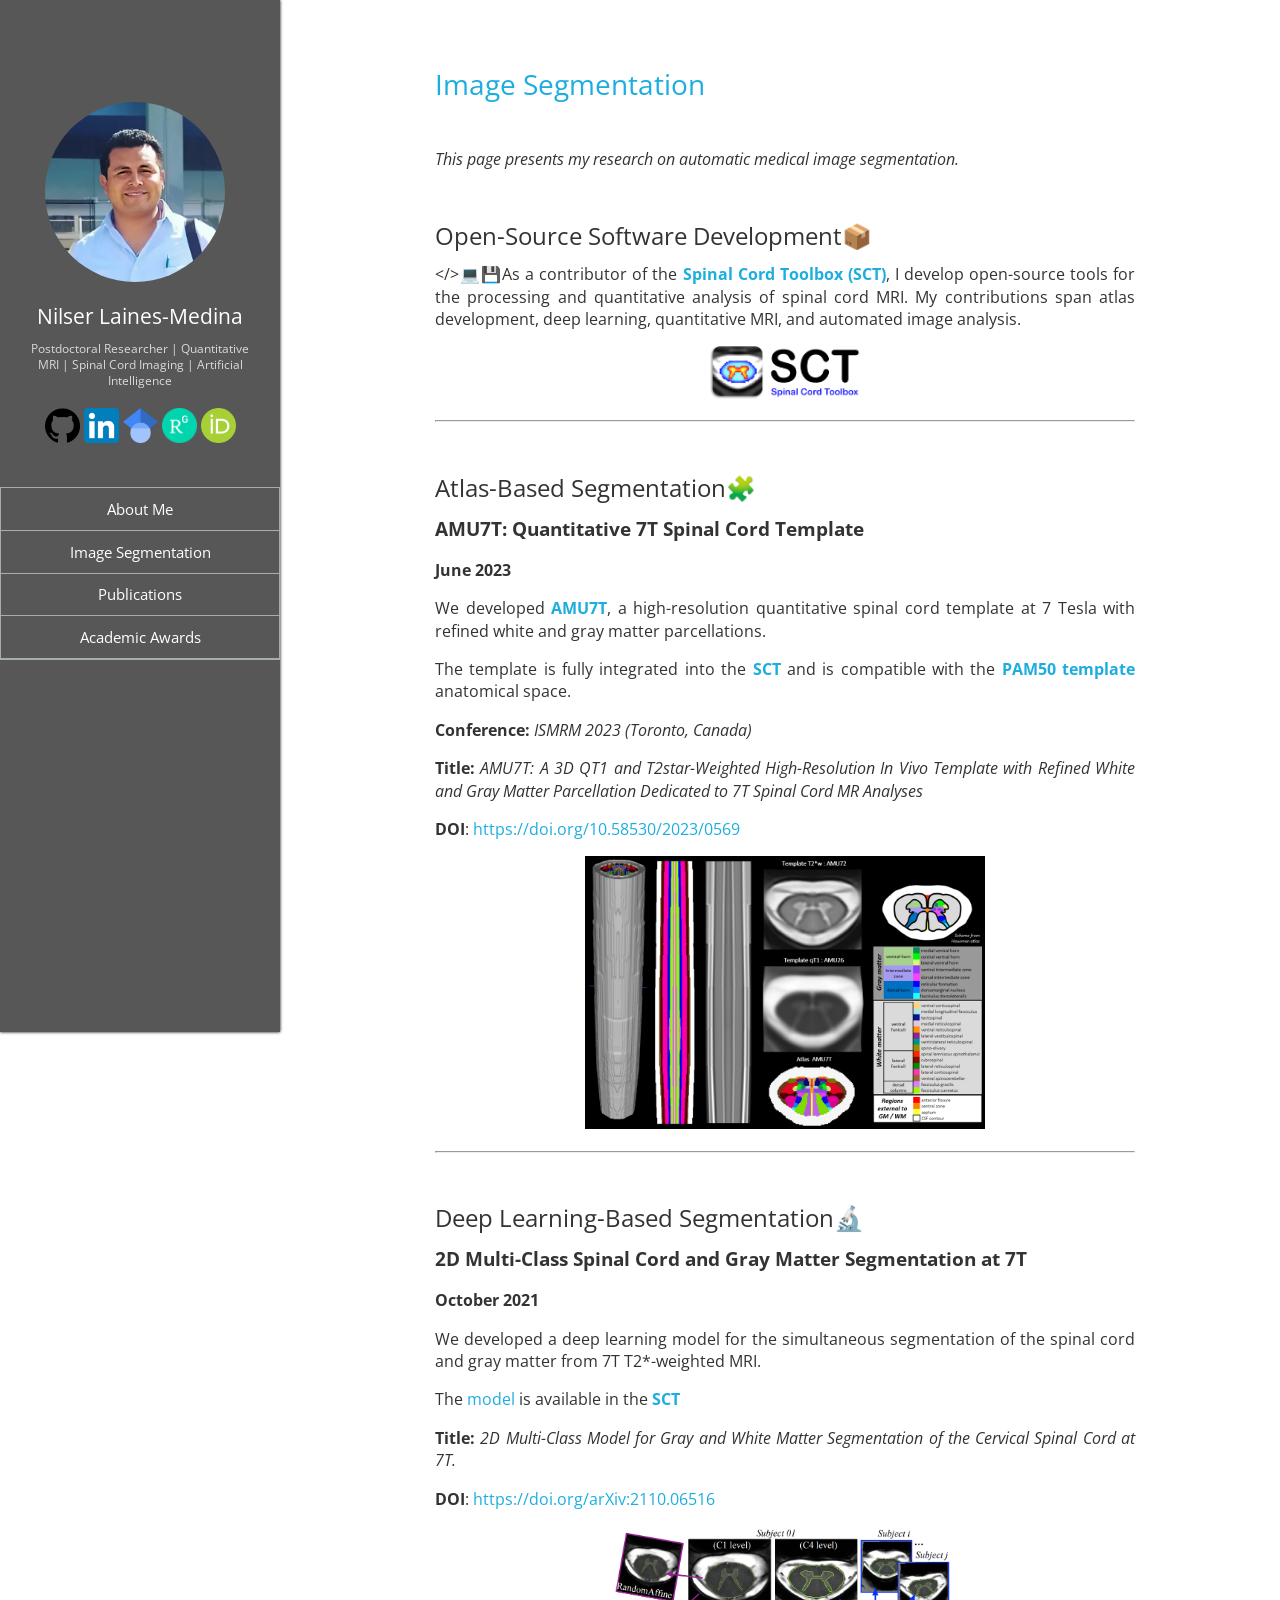
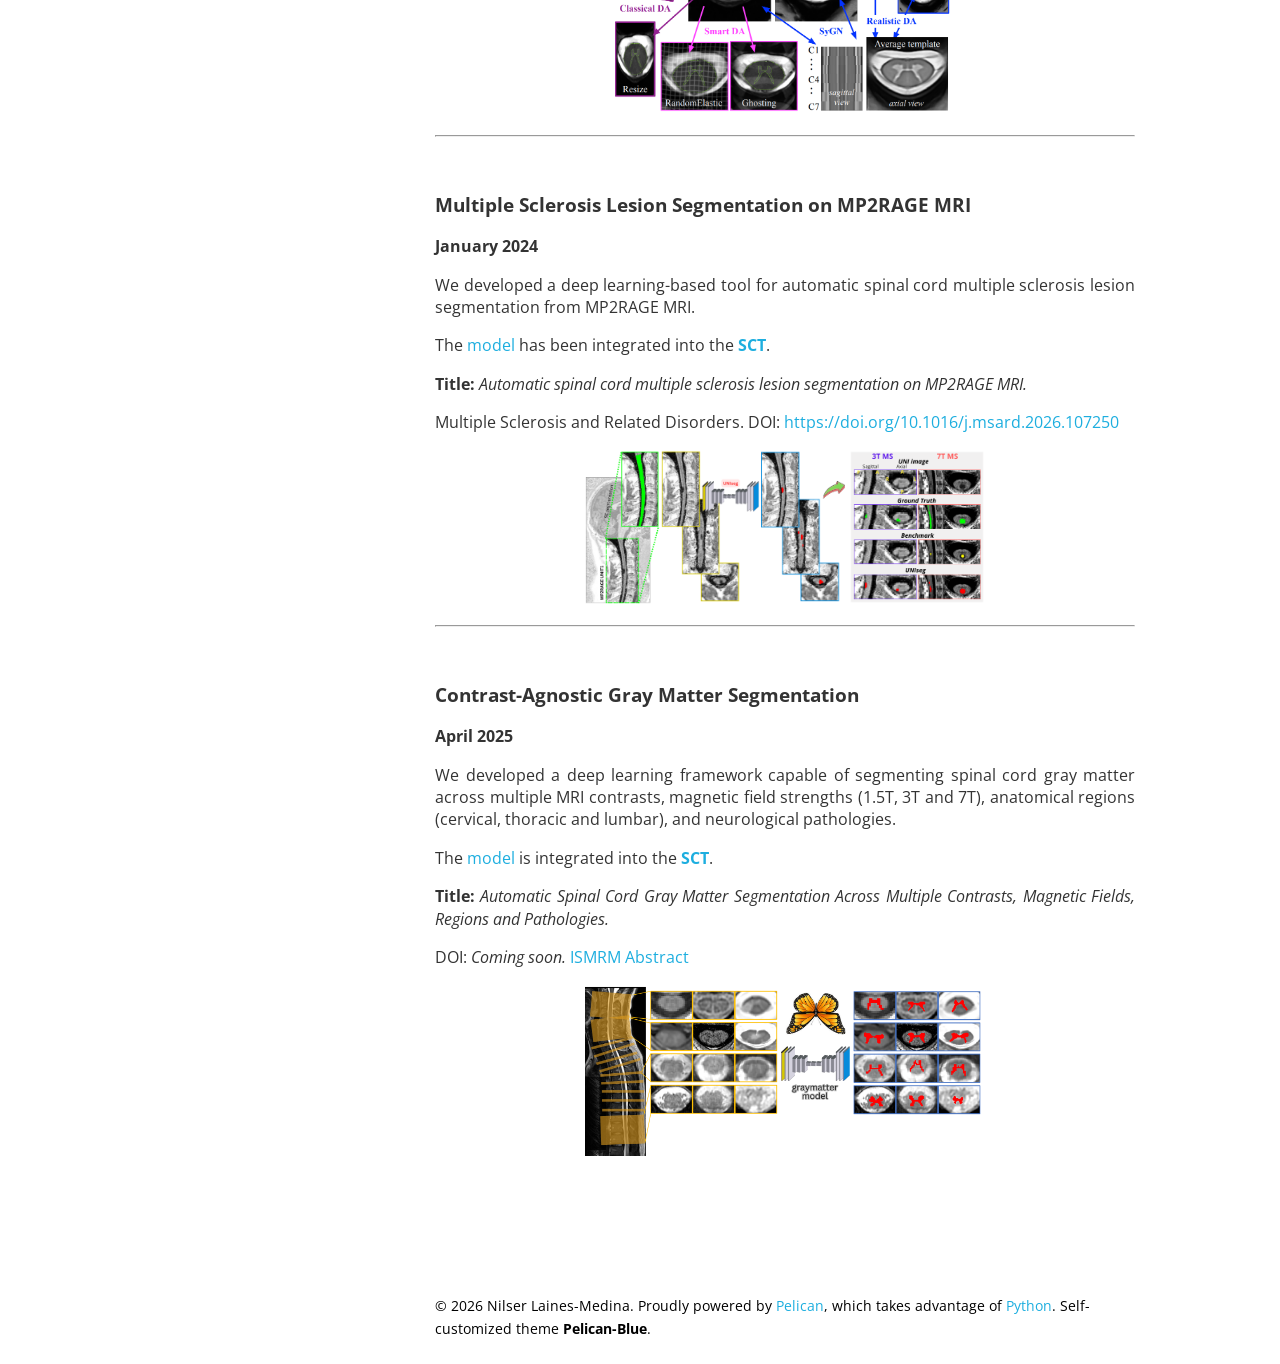
<file: segmentation.html>
<!doctype html>
<html lang="en" itemscope itemtype="http://schema.org/Person">
<head>
            <meta charset="utf-8">

        <meta name="google-site-verification"
              content="BzE5XTjGlqk83qzsdQaqXsfpS2hUm2VuL0Vq9-tjym4" />

        <title>Nilser Laines-Medina | Postdoctoral Researcher | Quantitative MRI</title>

        <meta name="viewport" content="width=device-width, initial-scale=1">

        <meta name="description"
              content="Official website of Nilser Laines-Medina, PhD. Postdoctoral researcher specializing in quantitative MRI, spinal cord imaging, artificial intelligence, and medical image analysis.">

        <meta name="author" content="Nilser Laines-Medina">

        <meta name="keywords"
              content="Nilser Laines-Medina, MRI, quantitative MRI, spinal cord MRI, spinal cord imaging, 7T MRI, multiple sclerosis, deep learning, medical image analysis, biomedical engineering, NeuroPoly, CRMBM, Aix-Marseille University">

        <link rel="canonical" href="https://nilser3.github.io/">

        <link rel="shortcut icon" href="">

        <link href="https://fonts.googleapis.com/css?family=Open+Sans:400,600,700"
              rel="stylesheet">

        <link rel="stylesheet"
              href="/theme/css/style.css">

        <link rel="stylesheet"
              href="/theme/css/pygments.css">


    <meta name="twitter:creator" content="">
    <meta name="twitter:url" content="/segmentation.html">
    <meta name="twitter:title" content="Nilser Laines-Medina ~ Image Segmentation">
    <meta name="twitter:description" content="This page presents my research on automatic medical image segmentation. Open-Source Software Development📦 &lt;/&gt;💻💾As a contributor of the Spinal Cord Toolbox (SCT), I develop open-source tools for the processing and quantitative analysis of spinal cord MRI. My contributions span atlas development, deep learning, quantitative MRI, and automated image analysis. Atlas-Based …">

    <!-- Facebook Meta Data -->
    <meta property="og:title" content="Nilser Laines-Medina ~ Image Segmentation"/>
    <meta property="og:description" content="This page presents my research on automatic medical image segmentation. Open-Source Software Development📦 &lt;/&gt;💻💾As a contributor of the Spinal Cord Toolbox (SCT), I develop open-source tools for the processing and quantitative analysis of spinal cord MRI. My contributions span atlas development, deep learning, quantitative MRI, and automated image analysis. Atlas-Based …"/>
    <meta property="og:image" content=""/>
</head>

<meta property="og:type" content="website">
<meta property="og:title" content="Nilser Laines-Medina">
<meta property="og:description"
      content="Postdoctoral Researcher | Quantitative MRI | Spinal Cord Imaging | Artificial Intelligence">
<meta property="og:image"
      content="https://nilser3.github.io/images/profile.jpeg">
<meta property="og:url"
      content="https://nilser3.github.io/">

<body>
<!-- Sidebar -->
<aside>
    <center>
        <img id="avatar" src="/images/perfil_nilser.jpeg">
    </center>
    <h1>Nilser Laines-Medina</h1>
    <p class="site-title">Postdoctoral Researcher | Quantitative MRI | Spinal Cord Imaging | Artificial Intelligence</p>
    <p>
    <a href="https://github.com/Nilser3" target="_blank">
        <img src="/images/github.png" width="35">
    </a>

    <a href="https://www.linkedin.com/in/nilser-laines" target="_blank">
        <img src="/images/linkedin.png" width="35">
    </a>

    <a href="https://scholar.google.com/citations?user=GBzFDnMAAAAJ&hl=en" target="_blank">
        <img src="/images/scholar.png" width="35">
    </a>

    <a href="https://www.researchgate.net/profile/Nilser-Laines-Medina" target="_blank">
        <img src="/images/research.png" width="35">
    </a>

    <a href="https://orcid.org/0000-0003-0677-8991" target="_blank">
        <img src="/images/orcid.png" width="35">
    </a>
    </p>

    <nav class="nav">
        <ul class="list-bare">
            <li><a class="nav__link" href="/">About Me</a></li>
            <li><a class="nav__link" href="/segmentation.html">Image Segmentation</a></li>
            <li><a class="nav__link" href="/publications.html">Publications</a></li>
            <li><a class="nav__link" href="/awards.html">Academic Awards</a></li>
        </ul>
    </nav>

</aside>
<!-- Content -->
<article>
    <section id="content">
        <article>
            <h2 class="post_title post_detail"><a href="/segmentation.html" rel="bookmark"
                                                  title="Permalink to Image Segmentation">Image Segmentation</a></h2>
            <div class="entry-content blog-post">
                <p><em>This page presents my research on automatic medical image segmentation.</em></p>
<p><br></p>
<h1>Open-Source Software Development📦</h1>
<p>&lt;/&gt;💻💾As a contributor of the <a href="https://spinalcordtoolbox.com"><strong>Spinal Cord Toolbox (SCT)</strong></a>, I develop open-source tools for the processing and quantitative analysis of spinal cord MRI. My contributions span atlas development, deep learning, quantitative MRI, and automated image analysis.</p>
<p align="center">
    <img src="/images/logo_sct.webp" width="150">
</p>

<hr>
<p><br></p>
<h1>Atlas-Based Segmentation🧩</h1>
<h3>AMU7T: Quantitative 7T Spinal Cord Template</h3>
<p><strong>June 2023</strong></p>
<p>We developed <a href="https://github.com/spinalcordtoolbox/template-AMU7T"><strong>AMU7T</strong></a>, a high-resolution quantitative spinal cord template at 7 Tesla with refined white and gray matter parcellations. </p>
<p>The template is fully integrated into the <a href="https://spinalcordtoolbox.com"><strong>SCT</strong></a> and is compatible with the <a href="https://github.com/spinalcordtoolbox/PAM50"><strong>PAM50 template</strong></a> anatomical space.</p>
<p><strong>Conference:</strong> <em>ISMRM 2023 (Toronto, Canada)</em></p>
<p><strong>Title:</strong> <em>AMU7T: A 3D QT1 and T2star-Weighted High-Resolution In Vivo Template with Refined White and Gray Matter Parcellation Dedicated to 7T Spinal Cord MR Analyses</em></p>
<p><strong>DOI</strong>: <a href="https://doi.org/10.58530/2023/0569">https://doi.org/10.58530/2023/0569</a></p>
<p align="center">
    <img src="/images/seg_amu.png" width="400">
</p>

<hr>
<p><br></p>
<h1>Deep Learning-Based Segmentation🔬</h1>
<h3>2D Multi-Class Spinal Cord and Gray Matter Segmentation at 7T</h3>
<p><strong>October 2021</strong></p>
<p>We developed a deep learning model for the simultaneous segmentation of the spinal cord and gray matter from 7T T2*-weighted MRI. </p>
<p>The <a href="https://github.com/ivadomed/model-seg-gm-wm-t2star-7t-unet2d-multiclass">model</a> is available in the <a href="https://spinalcordtoolbox.com"><strong>SCT</strong></a></p>
<p><strong>Title:</strong> <em>2D Multi-Class Model for Gray and White Matter Segmentation of the Cervical Spinal Cord at 7T.</em></p>
<p><strong>DOI</strong>: <a href="https://doi.org/arXiv:2110.06516">https://doi.org/arXiv:2110.06516</a></p>
<p align="center">
    <img src="/images/seg_sc_gm.png" width="350">
</p>

<hr>
<p><br></p>
<h3>Multiple Sclerosis Lesion Segmentation on MP2RAGE MRI</h3>
<p><strong>January 2024</strong></p>
<p>We developed a deep learning-based tool for automatic spinal cord multiple sclerosis lesion segmentation from MP2RAGE MRI.</p>
<p>The <a href="https://github.com/ivadomed/model-seg-ms-mp2rage">model</a> has been integrated into the <a href="https://spinalcordtoolbox.com"><strong>SCT</strong></a>.</p>
<p><strong>Title:</strong> <em>Automatic spinal cord multiple sclerosis lesion segmentation on MP2RAGE MRI.</em></p>
<p>Multiple Sclerosis and Related Disorders.
DOI: <a href="https://doi.org/10.1016/j.msard.2026.107250">https://doi.org/10.1016/j.msard.2026.107250</a></p>
<p align="center">
    <img src="/images/seg_lesion.png" width="400">
</p>

<hr>
<p><br></p>
<h3>Contrast-Agnostic Gray Matter Segmentation</h3>
<p><strong>April 2025</strong></p>
<p>We developed a deep learning framework capable of segmenting spinal cord gray matter across multiple MRI contrasts, magnetic field strengths (1.5T, 3T and 7T), anatomical regions (cervical, thoracic and lumbar), and neurological pathologies.</p>
<p>The <a href="https://github.com/ivadomed/model-gm-contrast-region-agnostic">model</a> is integrated into the <a href="https://spinalcordtoolbox.com"><strong>SCT</strong></a>.</p>
<p><strong>Title:</strong> <em>Automatic Spinal Cord Gray Matter Segmentation Across Multiple Contrasts, Magnetic Fields, Regions and Pathologies.</em></p>
<p>DOI: <em>Coming soon.</em> <a href="https://echo.ismrm.org/abstracts/view/eb52d720-e67a-44ec-ad93-88061416cbd7">ISMRM Abstract</a></p>
<p align="center">
    <img src="/images/seg_gm.png" width="400">
</p>
            </div>
            
        </article>
    </section>
</article>
</body>
</html>
</article>

<footer>
    <p>
        © 2026 Nilser Laines-Medina. Proudly powered by
        <a href="https://getpelican.com/">Pelican</a>, which takes advantage of
        <a href="https://www.python.org/">Python</a>.
        Self-customized theme <strong>Pelican-Blue</strong>.
    </p>
</footer>

</body>
</html>
</file>
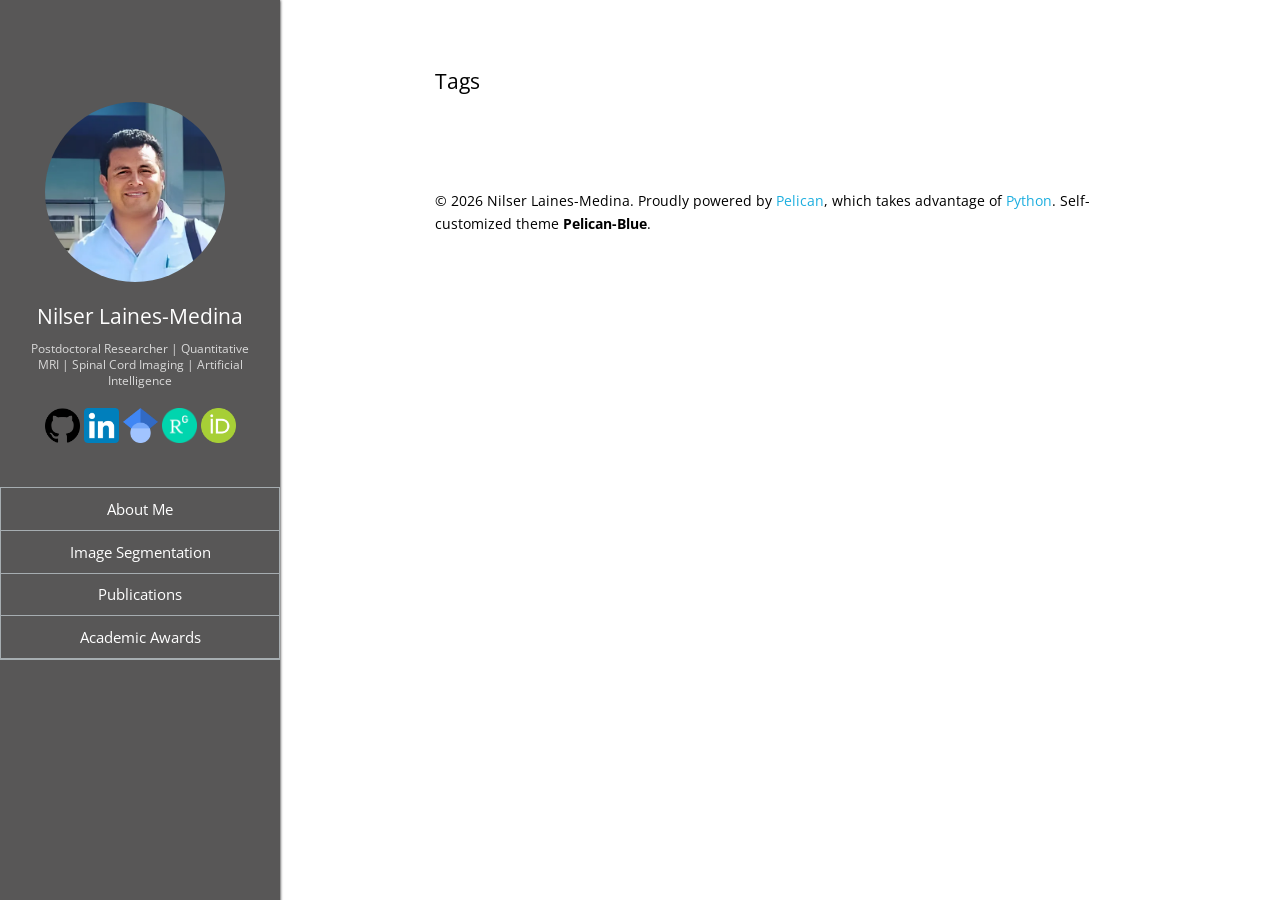
<file: tags.html>
<!doctype html>
<html lang="en" itemscope itemtype="http://schema.org/Person">
<head>
            <meta charset="utf-8">

        <meta name="google-site-verification"
              content="BzE5XTjGlqk83qzsdQaqXsfpS2hUm2VuL0Vq9-tjym4" />

        <title>Nilser Laines-Medina | Postdoctoral Researcher | Quantitative MRI</title>

        <meta name="viewport" content="width=device-width, initial-scale=1">

        <meta name="description"
              content="Official website of Nilser Laines-Medina, PhD. Postdoctoral researcher specializing in quantitative MRI, spinal cord imaging, artificial intelligence, and medical image analysis.">

        <meta name="author" content="Nilser Laines-Medina">

        <meta name="keywords"
              content="Nilser Laines-Medina, MRI, quantitative MRI, spinal cord MRI, spinal cord imaging, 7T MRI, multiple sclerosis, deep learning, medical image analysis, biomedical engineering, NeuroPoly, CRMBM, Aix-Marseille University">

        <link rel="canonical" href="https://nilser3.github.io/">

        <link rel="shortcut icon" href="">

        <link href="https://fonts.googleapis.com/css?family=Open+Sans:400,600,700"
              rel="stylesheet">

        <link rel="stylesheet"
              href="/theme/css/style.css">

        <link rel="stylesheet"
              href="/theme/css/pygments.css">


    <meta name="twitter:creator" content="">
    <meta name="twitter:url" content="/tags.html">
    <meta name="twitter:title" content="Nilser Laines-Medina ~ Tags">
    <meta name="twitter:description" content="Nilser Laines-Medina ~ Tags du site">

    <!-- Facebook Meta Data -->
    <meta property="og:title" content="Nilser Laines-Medina ~ Tags"/>
    <meta property="og:description" content="Nilser Laines-Medina ~ Tags"/>
    <meta property="og:image" content=""/>
</head>

<meta property="og:type" content="website">
<meta property="og:title" content="Nilser Laines-Medina">
<meta property="og:description"
      content="Postdoctoral Researcher | Quantitative MRI | Spinal Cord Imaging | Artificial Intelligence">
<meta property="og:image"
      content="https://nilser3.github.io/images/profile.jpeg">
<meta property="og:url"
      content="https://nilser3.github.io/">

<body>
<!-- Sidebar -->
<aside>
    <center>
        <img id="avatar" src="/images/perfil_nilser.jpeg">
    </center>
    <h1>Nilser Laines-Medina</h1>
    <p class="site-title">Postdoctoral Researcher | Quantitative MRI | Spinal Cord Imaging | Artificial Intelligence</p>
    <p>
    <a href="https://github.com/Nilser3" target="_blank">
        <img src="/images/github.png" width="35">
    </a>

    <a href="https://www.linkedin.com/in/nilser-laines" target="_blank">
        <img src="/images/linkedin.png" width="35">
    </a>

    <a href="https://scholar.google.com/citations?user=GBzFDnMAAAAJ&hl=en" target="_blank">
        <img src="/images/scholar.png" width="35">
    </a>

    <a href="https://www.researchgate.net/profile/Nilser-Laines-Medina" target="_blank">
        <img src="/images/research.png" width="35">
    </a>

    <a href="https://orcid.org/0000-0003-0677-8991" target="_blank">
        <img src="/images/orcid.png" width="35">
    </a>
    </p>

    <nav class="nav">
        <ul class="list-bare">
            <li><a class="nav__link" href="/">About Me</a></li>
            <li><a class="nav__link" href="/segmentation.html">Image Segmentation</a></li>
            <li><a class="nav__link" href="/publications.html">Publications</a></li>
            <li><a class="nav__link" href="/awards.html">Academic Awards</a></li>
        </ul>
    </nav>

</aside>
<!-- Content -->
<article>
    <h2>Tags</h2>
    <ul>
    </ul>
</article>
</body>
</html>
</article>

<footer>
    <p>
        © 2026 Nilser Laines-Medina. Proudly powered by
        <a href="https://getpelican.com/">Pelican</a>, which takes advantage of
        <a href="https://www.python.org/">Python</a>.
        Self-customized theme <strong>Pelican-Blue</strong>.
    </p>
</footer>

</body>
</html>
</file>
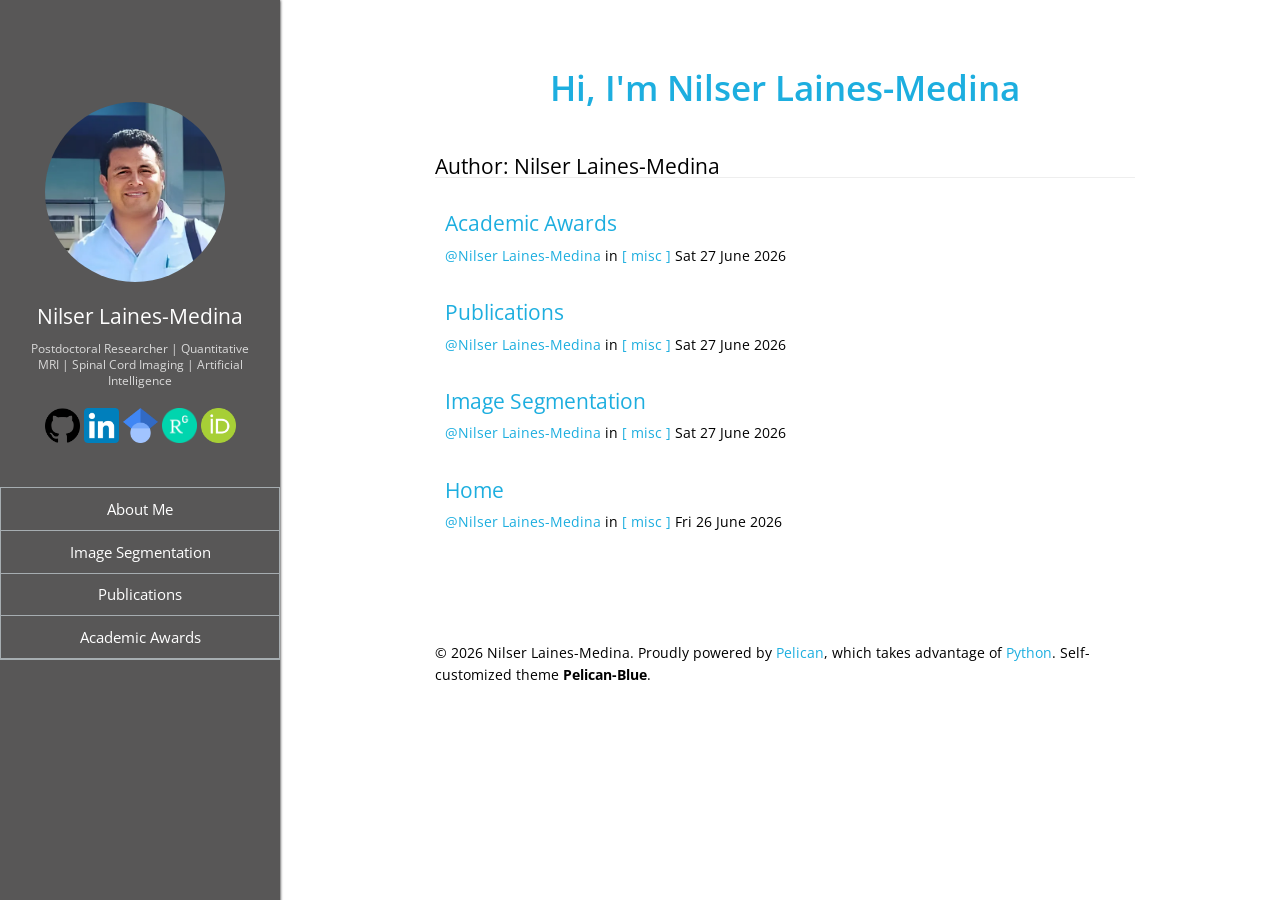
<file: author/nilser-laines-medina.html>
<!doctype html>
<html lang="en" itemscope itemtype="http://schema.org/Person">
<head>
                <meta charset="utf-8">

        <meta name="google-site-verification"
              content="BzE5XTjGlqk83qzsdQaqXsfpS2hUm2VuL0Vq9-tjym4" />

        <title>Nilser Laines-Medina | Postdoctoral Researcher | Quantitative MRI</title>

        <meta name="viewport" content="width=device-width, initial-scale=1">

        <meta name="description"
              content="Official website of Nilser Laines-Medina, PhD. Postdoctoral researcher specializing in quantitative MRI, spinal cord imaging, artificial intelligence, and medical image analysis.">

        <meta name="author" content="Nilser Laines-Medina">

        <meta name="keywords"
              content="Nilser Laines-Medina, MRI, quantitative MRI, spinal cord MRI, spinal cord imaging, 7T MRI, multiple sclerosis, deep learning, medical image analysis, biomedical engineering, NeuroPoly, CRMBM, Aix-Marseille University">

        <link rel="canonical" href="https://nilser3.github.io/">

        <link rel="shortcut icon" href="">

        <link href="https://fonts.googleapis.com/css?family=Open+Sans:400,600,700"
              rel="stylesheet">

        <link rel="stylesheet"
              href="/theme/css/style.css">

        <link rel="stylesheet"
              href="/theme/css/pygments.css">


    <meta name="twitter:creator" content="">
    <meta name="twitter:url" content="">
    <meta name="twitter:title" content="Nilser Laines-Medina">
    <meta name="twitter:description" content="">

    <!-- Facebook Meta Data -->
    <meta property="og:title" content="Nilser Laines-Medina"/>
    <meta property="og:description" content=""/>
    <meta property="og:image" content=""/>

    <meta name="twitter:creator" content="">
    <meta name="twitter:url" content="/author/nilser-laines-medina.html">
    <meta name="twitter:title" content="Nilser Laines-Medina ~ Nilser Laines-Medina">
    <meta name="twitter:description" content="Articles de Nilser Laines-Medina">

    <!-- Facebook Meta Data -->
    <meta property="og:title" content="Nilser Laines-Medina ~ Nilser Laines-Medina"/>
    <meta property="og:description" content="Articles de Nilser Laines-Medina"/>
    <meta property="og:image" content=""/>
</head>

<meta property="og:type" content="website">
<meta property="og:title" content="Nilser Laines-Medina">
<meta property="og:description"
      content="Postdoctoral Researcher | Quantitative MRI | Spinal Cord Imaging | Artificial Intelligence">
<meta property="og:image"
      content="https://nilser3.github.io/images/profile.jpeg">
<meta property="og:url"
      content="https://nilser3.github.io/">

<body>
<!-- Sidebar -->
<aside>
    <center>
        <img id="avatar" src="/images/perfil_nilser.jpeg">
    </center>
    <h1>Nilser Laines-Medina</h1>
    <p class="site-title">Postdoctoral Researcher | Quantitative MRI | Spinal Cord Imaging | Artificial Intelligence</p>
    <p>
    <a href="https://github.com/Nilser3" target="_blank">
        <img src="/images/github.png" width="35">
    </a>

    <a href="https://www.linkedin.com/in/nilser-laines" target="_blank">
        <img src="/images/linkedin.png" width="35">
    </a>

    <a href="https://scholar.google.com/citations?user=GBzFDnMAAAAJ&hl=en" target="_blank">
        <img src="/images/scholar.png" width="35">
    </a>

    <a href="https://www.researchgate.net/profile/Nilser-Laines-Medina" target="_blank">
        <img src="/images/research.png" width="35">
    </a>

    <a href="https://orcid.org/0000-0003-0677-8991" target="_blank">
        <img src="/images/orcid.png" width="35">
    </a>
    </p>

    <nav class="nav">
        <ul class="list-bare">
            <li><a class="nav__link" href="/">About Me</a></li>
            <li><a class="nav__link" href="/segmentation.html">Image Segmentation</a></li>
            <li><a class="nav__link" href="/publications.html">Publications</a></li>
            <li><a class="nav__link" href="/awards.html">Academic Awards</a></li>
        </ul>
    </nav>

</aside>
<!-- Content -->
<article>
    <h1 class="title">Hi, I'm Nilser Laines-Medina</h1>
        <ol class="posts">
    <h2 class="latest">Author: Nilser Laines-Medina</h2>
                <li class="post_list"><p class="post_entry">
                    <h2 class="post_title"><a href="/awards.html" rel="bookmark"
                                              title="Permalink to Academic Awards">Academic Awards</a>
                    </h2>
                    <a href="/author/nilser-laines-medina.html">@Nilser Laines-Medina</a>
                    <span> in </span>
                    <span class="post_category"><a href="/category/misc.html" rel="bookmark"
                                                   title="Permalink to misc">[ misc ]</a></span>
                    <span class="post_date">Sat 27 June 2026</span>
                </li>
                <li class="post_list"><p class="post_entry">
                    <h2 class="post_title"><a href="/publications.html" rel="bookmark"
                                              title="Permalink to Publications">Publications</a>
                    </h2>
                    <a href="/author/nilser-laines-medina.html">@Nilser Laines-Medina</a>
                    <span> in </span>
                    <span class="post_category"><a href="/category/misc.html" rel="bookmark"
                                                   title="Permalink to misc">[ misc ]</a></span>
                    <span class="post_date">Sat 27 June 2026</span>
                </li>
                <li class="post_list"><p class="post_entry">
                    <h2 class="post_title"><a href="/segmentation.html" rel="bookmark"
                                              title="Permalink to Image Segmentation">Image Segmentation</a>
                    </h2>
                    <a href="/author/nilser-laines-medina.html">@Nilser Laines-Medina</a>
                    <span> in </span>
                    <span class="post_category"><a href="/category/misc.html" rel="bookmark"
                                                   title="Permalink to misc">[ misc ]</a></span>
                    <span class="post_date">Sat 27 June 2026</span>
                </li>
                <li class="post_list"><p class="post_entry">
                    <h2 class="post_title"><a href="/index.html" rel="bookmark"
                                              title="Permalink to Home">Home</a>
                    </h2>
                    <a href="/author/nilser-laines-medina.html">@Nilser Laines-Medina</a>
                    <span> in </span>
                    <span class="post_category"><a href="/category/misc.html" rel="bookmark"
                                                   title="Permalink to misc">[ misc ]</a></span>
                    <span class="post_date">Fri 26 June 2026</span>
                </li>
        </ol>


</article>
</body>
</html>
</article>

<footer>
    <p>
        © 2026 Nilser Laines-Medina. Proudly powered by
        <a href="https://getpelican.com/">Pelican</a>, which takes advantage of
        <a href="https://www.python.org/">Python</a>.
        Self-customized theme <strong>Pelican-Blue</strong>.
    </p>
</footer>

</body>
</html>
</file>
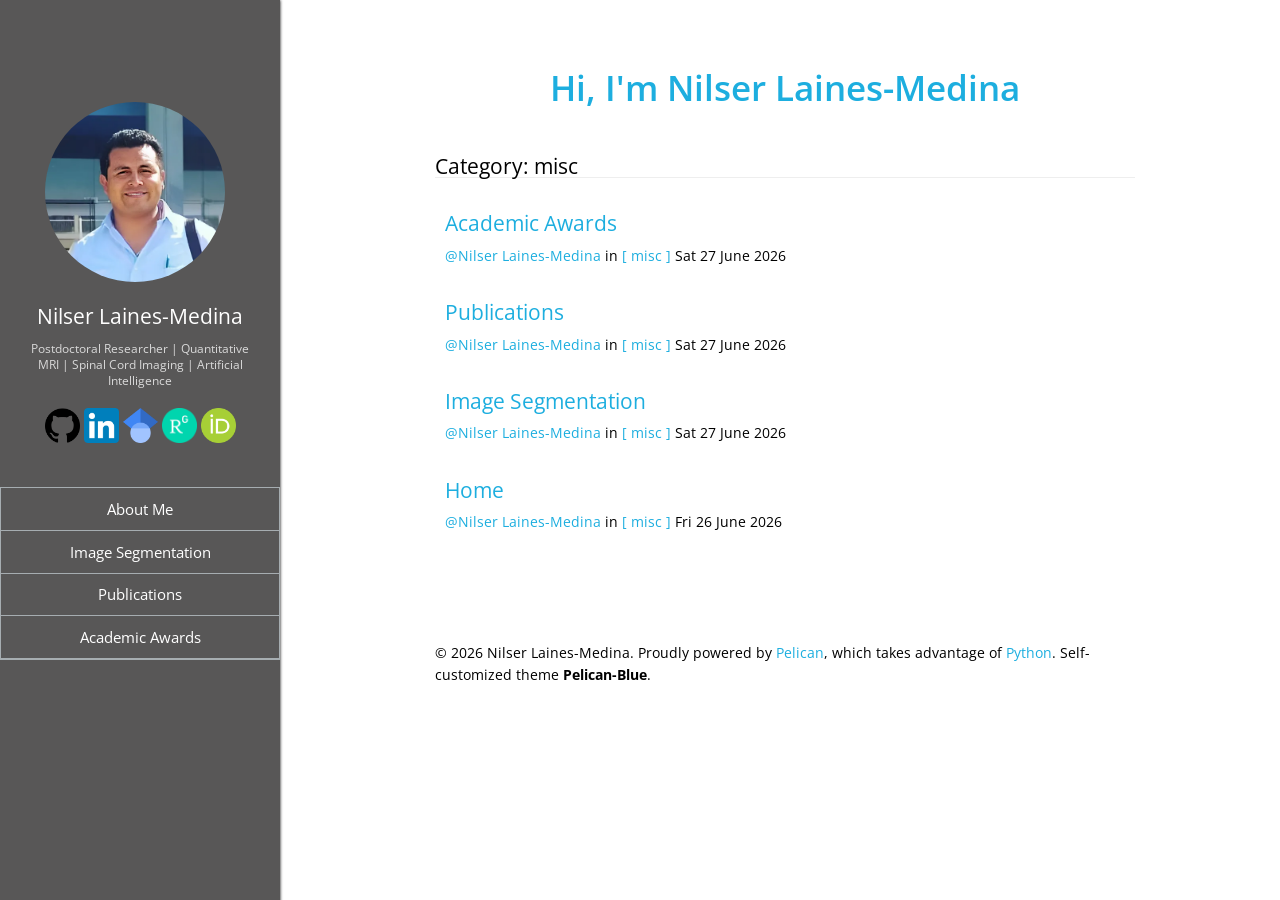
<file: category/misc.html>
<!doctype html>
<html lang="en" itemscope itemtype="http://schema.org/Person">
<head>
                <meta charset="utf-8">

        <meta name="google-site-verification"
              content="BzE5XTjGlqk83qzsdQaqXsfpS2hUm2VuL0Vq9-tjym4" />

        <title>Nilser Laines-Medina | Postdoctoral Researcher | Quantitative MRI</title>

        <meta name="viewport" content="width=device-width, initial-scale=1">

        <meta name="description"
              content="Official website of Nilser Laines-Medina, PhD. Postdoctoral researcher specializing in quantitative MRI, spinal cord imaging, artificial intelligence, and medical image analysis.">

        <meta name="author" content="Nilser Laines-Medina">

        <meta name="keywords"
              content="Nilser Laines-Medina, MRI, quantitative MRI, spinal cord MRI, spinal cord imaging, 7T MRI, multiple sclerosis, deep learning, medical image analysis, biomedical engineering, NeuroPoly, CRMBM, Aix-Marseille University">

        <link rel="canonical" href="https://nilser3.github.io/">

        <link rel="shortcut icon" href="">

        <link href="https://fonts.googleapis.com/css?family=Open+Sans:400,600,700"
              rel="stylesheet">

        <link rel="stylesheet"
              href="/theme/css/style.css">

        <link rel="stylesheet"
              href="/theme/css/pygments.css">


    <meta name="twitter:creator" content="">
    <meta name="twitter:url" content="">
    <meta name="twitter:title" content="Nilser Laines-Medina">
    <meta name="twitter:description" content="">

    <!-- Facebook Meta Data -->
    <meta property="og:title" content="Nilser Laines-Medina"/>
    <meta property="og:description" content=""/>
    <meta property="og:image" content=""/>

    <meta name="twitter:creator" content="">
    <meta name="twitter:url" content="/category/misc.html">
    <meta name="twitter:title" content="Nilser Laines-Medina ~ misc">
    <meta name="twitter:description" content="Articles de misc">

    <!-- Facebook Meta Data -->
    <meta property="og:title" content="Nilser Laines-Medina ~ misc"/>
    <meta property="og:description" content="Articles de misc"/>
    <meta property="og:image" content=""/>
</head>

<meta property="og:type" content="website">
<meta property="og:title" content="Nilser Laines-Medina">
<meta property="og:description"
      content="Postdoctoral Researcher | Quantitative MRI | Spinal Cord Imaging | Artificial Intelligence">
<meta property="og:image"
      content="https://nilser3.github.io/images/profile.jpeg">
<meta property="og:url"
      content="https://nilser3.github.io/">

<body>
<!-- Sidebar -->
<aside>
    <center>
        <img id="avatar" src="/images/perfil_nilser.jpeg">
    </center>
    <h1>Nilser Laines-Medina</h1>
    <p class="site-title">Postdoctoral Researcher | Quantitative MRI | Spinal Cord Imaging | Artificial Intelligence</p>
    <p>
    <a href="https://github.com/Nilser3" target="_blank">
        <img src="/images/github.png" width="35">
    </a>

    <a href="https://www.linkedin.com/in/nilser-laines" target="_blank">
        <img src="/images/linkedin.png" width="35">
    </a>

    <a href="https://scholar.google.com/citations?user=GBzFDnMAAAAJ&hl=en" target="_blank">
        <img src="/images/scholar.png" width="35">
    </a>

    <a href="https://www.researchgate.net/profile/Nilser-Laines-Medina" target="_blank">
        <img src="/images/research.png" width="35">
    </a>

    <a href="https://orcid.org/0000-0003-0677-8991" target="_blank">
        <img src="/images/orcid.png" width="35">
    </a>
    </p>

    <nav class="nav">
        <ul class="list-bare">
            <li><a class="nav__link" href="/">About Me</a></li>
            <li><a class="nav__link" href="/segmentation.html">Image Segmentation</a></li>
            <li><a class="nav__link" href="/publications.html">Publications</a></li>
            <li><a class="nav__link" href="/awards.html">Academic Awards</a></li>
        </ul>
    </nav>

</aside>
<!-- Content -->
<article>
    <h1 class="title">Hi, I'm Nilser Laines-Medina</h1>
        <ol class="posts">
    <h2 class="latest">Category: misc</h2>
                <li class="post_list"><p class="post_entry">
                    <h2 class="post_title"><a href="/awards.html" rel="bookmark"
                                              title="Permalink to Academic Awards">Academic Awards</a>
                    </h2>
                    <a href="/author/nilser-laines-medina.html">@Nilser Laines-Medina</a>
                    <span> in </span>
                    <span class="post_category"><a href="/category/misc.html" rel="bookmark"
                                                   title="Permalink to misc">[ misc ]</a></span>
                    <span class="post_date">Sat 27 June 2026</span>
                </li>
                <li class="post_list"><p class="post_entry">
                    <h2 class="post_title"><a href="/publications.html" rel="bookmark"
                                              title="Permalink to Publications">Publications</a>
                    </h2>
                    <a href="/author/nilser-laines-medina.html">@Nilser Laines-Medina</a>
                    <span> in </span>
                    <span class="post_category"><a href="/category/misc.html" rel="bookmark"
                                                   title="Permalink to misc">[ misc ]</a></span>
                    <span class="post_date">Sat 27 June 2026</span>
                </li>
                <li class="post_list"><p class="post_entry">
                    <h2 class="post_title"><a href="/segmentation.html" rel="bookmark"
                                              title="Permalink to Image Segmentation">Image Segmentation</a>
                    </h2>
                    <a href="/author/nilser-laines-medina.html">@Nilser Laines-Medina</a>
                    <span> in </span>
                    <span class="post_category"><a href="/category/misc.html" rel="bookmark"
                                                   title="Permalink to misc">[ misc ]</a></span>
                    <span class="post_date">Sat 27 June 2026</span>
                </li>
                <li class="post_list"><p class="post_entry">
                    <h2 class="post_title"><a href="/index.html" rel="bookmark"
                                              title="Permalink to Home">Home</a>
                    </h2>
                    <a href="/author/nilser-laines-medina.html">@Nilser Laines-Medina</a>
                    <span> in </span>
                    <span class="post_category"><a href="/category/misc.html" rel="bookmark"
                                                   title="Permalink to misc">[ misc ]</a></span>
                    <span class="post_date">Fri 26 June 2026</span>
                </li>
        </ol>


</article>
</body>
</html>
</article>

<footer>
    <p>
        © 2026 Nilser Laines-Medina. Proudly powered by
        <a href="https://getpelican.com/">Pelican</a>, which takes advantage of
        <a href="https://www.python.org/">Python</a>.
        Self-customized theme <strong>Pelican-Blue</strong>.
    </p>
</footer>

</body>
</html>
</file>
<file: theme/css/style.css>
html { 
  font-family: 'Open Sans', 'helvetica', sans-serif;
  background: white;
  font-size: 14px;
}

/* Titles */
h1 { text-transform: none }
h1, h2 { 
	font-weight: normal; 
  font-size: 1.5em;
  margin-top: 10px;
  margin-bottom: 10px;
}


.title
{
  font-size: 2.5em;
  text-align: center;
  margin-bottom: 50px;
  text-transform: none;
  color: #1DAEDF;
  line-height: 1;
  font-weight: 600;
}

.latest
{-
  padding: 10px 10px;
  border-bottom: 1px solid #eee;
}

.post_detail
{
  font-size: 2em;
  line-height: 1em;
}

.entry-content
{
  margin-top: 50px;
  margin-bottom: 50px;
  text-align: justify;
  color: #333;
}

article section .about
{
  font-size: 18px;
  color: #444;
  text-align: justify;
}

article section .blog-post
{
  font-size: 16px;
}

/* Body */
body {margin: 0}
body > article, footer {
  line-height: 1.6em;
  display: block;
  max-width: 700px;
  margin: 40px auto auto 355px;
  padding: 20px 80px 10px;
}

article ol.posts
{
  padding-left: 0;
}

/* Articles */
p.post_entry {  
}
article > header {
  list-style-type: none;
  padding: 0px 10px;
  box-shadow: 0 0 0 2px #1DAEDF;
  -moz-border-radius: 5px 0;
  -webkit-border-radius: 5px 0;
  border-radius: 5px 5px;
}
.article_left > h1 {
  font-size: 20px;
}
.article_right {
  background-color: white;
}
.post_list {
  list-style-type: none;
  padding: 10px 10px;
  -moz-border-radius: 5px 0;
  -webkit-border-radius: 5px 0;
  border-radius: 5px 5px;
}


/* Links */;
a  { color:#1DAEDF; text-decoration:none; }
a:visited { color:#1DAEDF; text-decoration:none; }
a:link { color:#1DAEDF; text-decoration:none; }
a:active { color:#1DAEDF; text-decoration:none; }
a:hover { text-decoration: underline; }

/* Code */
.highlight pre {
  font-size: 14px;
  overflow: auto;
  padding: 8px;
}

/* Sidebar */
aside {
  font-size: 14px;
  width: 220px; height: 100%;
  position: fixed;
  top: 0; left: 0;
  padding: 30px;
  background-color: #585757;
  color: white;
  box-shadow: 0 0 3px black;
  text-align: center;
  padding-top: 8%;
  background-size: cover;
}

aside > ul {
  list-style-type: none;
  padding: 0px 10px;
  margin-top: 0px;
}
aside > h2 { 
  text-transform: uppercase;
  font-size: 14px; 
  margin-bottom: 5px;
}

#avatar {
  width: 180px;
  height: 180px;
  border-radius: 50%;
  display: block;
  margin: 0 10px 20px 0;
  -webkit-transition: 200ms;
     -moz-transition: 200ms;
      -ms-transition: 200ms;
       -o-transition: 200ms;
          transition: 200ms;
}

#avatar:hover {
  box-shadow: 0px 0px 5px 3px white;
}

.social
{
  display: inline-block;
  margin-top: 40px;
}

.nav
{
  display: block;
  margin-left: -30px;
  margin-right: -30px;
  border: 1px solid #a6adb1;
  margin-top: 40px;
}

.nav > ul > li
{
  font-size: 15px;
}

.nav a
{
    color: #fff;
    text-decoration: none;
    transition: all .3s ease-in-out;
}

.nav a:hover
{
    background-color: #a6adb1;
}

.list-bare
{
  list-style: none;
  padding: 0;
  margin: 0;
}

.nav__link 
{
  display: block;
  padding: 0.77273rem 0;
  border-bottom: 1px solid #a6adb1;
}


.blog_roll_link 
{
  display: block;
  padding: 0.33147rem 0;
  border-bottom: 3px solid #328cc7;
} 


/*--------Responsive------------*/

@media (max-width: 800px) {

  aside {
    left: 0;
    max-width: none;
    position: relative;
    top: 0;
    width: 100%;
    padding: 0;
    padding-top: 1px;
  }

  .nav
  {
    margin-left: 0;
    margin-right: 0;
  }

  body > article {
    margin: 0 auto;
    padding-top: 5px;
    padding: 1em;
  }

  footer
  {
    padding: 1em;
    margin-left: 1em;
    margin-top: 0;
  }

  #avatar {
    height: 50px;
    width: 50px;
    margin: 10px auto;
  }
}

img {
  max-width: 100%;
}
.site-name {
    font-size: 1.5em;
    margin-bottom: 5px;
}

.site-title {
    font-size: 0.85em;
    color: #d9d9d9;
    margin-top: 0;
    margin-bottom: 20px;
}
</file>
<file: theme/css/pygments.css>
.highlight .hll { background-color: #49483e }
.highlight  { background: #272822; color: #f8f8f2 }
.highlight .c { color: #75715e } /* Comment */
.highlight .err { color: #960050; background-color: #1e0010 } /* Error */
.highlight .k { color: #66d9ef } /* Keyword */
.highlight .l { color: #ae81ff } /* Literal */
.highlight .n { color: #f8f8f2 } /* Name */
.highlight .o { color: #f92672 } /* Operator */
.highlight .p { color: #f8f8f2 } /* Punctuation */
.highlight .cm { color: #75715e } /* Comment.Multiline */
.highlight .cp { color: #75715e } /* Comment.Preproc */
.highlight .c1 { color: #75715e } /* Comment.Single */
.highlight .cs { color: #75715e } /* Comment.Special */
.highlight .gd { color: #f92672 } /* Generic.Deleted */
.highlight .ge { font-style: italic } /* Generic.Emph */
.highlight .gi { color: #a6e22e } /* Generic.Inserted */
.highlight .gs { font-weight: bold } /* Generic.Strong */
.highlight .gu { color: #75715e } /* Generic.Subheading */
.highlight .kc { color: #66d9ef } /* Keyword.Constant */
.highlight .kd { color: #66d9ef } /* Keyword.Declaration */
.highlight .kn { color: #f92672 } /* Keyword.Namespace */
.highlight .kp { color: #66d9ef } /* Keyword.Pseudo */
.highlight .kr { color: #66d9ef } /* Keyword.Reserved */
.highlight .kt { color: #66d9ef } /* Keyword.Type */
.highlight .ld { color: #e6db74 } /* Literal.Date */
.highlight .m { color: #ae81ff } /* Literal.Number */
.highlight .s { color: #e6db74 } /* Literal.String */
.highlight .na { color: #a6e22e } /* Name.Attribute */
.highlight .nb { color: #f8f8f2 } /* Name.Builtin */
.highlight .nc { color: #a6e22e } /* Name.Class */
.highlight .no { color: #66d9ef } /* Name.Constant */
.highlight .nd { color: #a6e22e } /* Name.Decorator */
.highlight .ni { color: #f8f8f2 } /* Name.Entity */
.highlight .ne { color: #a6e22e } /* Name.Exception */
.highlight .nf { color: #a6e22e } /* Name.Function */
.highlight .nl { color: #f8f8f2 } /* Name.Label */
.highlight .nn { color: #f8f8f2 } /* Name.Namespace */
.highlight .nx { color: #a6e22e } /* Name.Other */
.highlight .py { color: #f8f8f2 } /* Name.Property */
.highlight .nt { color: #f92672 } /* Name.Tag */
.highlight .nv { color: #f8f8f2 } /* Name.Variable */
.highlight .ow { color: #f92672 } /* Operator.Word */
.highlight .w { color: #f8f8f2 } /* Text.Whitespace */
.highlight .mb { color: #ae81ff } /* Literal.Number.Bin */
.highlight .mf { color: #ae81ff } /* Literal.Number.Float */
.highlight .mh { color: #ae81ff } /* Literal.Number.Hex */
.highlight .mi { color: #ae81ff } /* Literal.Number.Integer */
.highlight .mo { color: #ae81ff } /* Literal.Number.Oct */
.highlight .sb { color: #e6db74 } /* Literal.String.Backtick */
.highlight .sc { color: #e6db74 } /* Literal.String.Char */
.highlight .sd { color: #e6db74 } /* Literal.String.Doc */
.highlight .s2 { color: #e6db74 } /* Literal.String.Double */
.highlight .se { color: #ae81ff } /* Literal.String.Escape */
.highlight .sh { color: #e6db74 } /* Literal.String.Heredoc */
.highlight .si { color: #e6db74 } /* Literal.String.Interpol */
.highlight .sx { color: #e6db74 } /* Literal.String.Other */
.highlight .sr { color: #e6db74 } /* Literal.String.Regex */
.highlight .s1 { color: #e6db74 } /* Literal.String.Single */
.highlight .ss { color: #e6db74 } /* Literal.String.Symbol */
.highlight .bp { color: #f8f8f2 } /* Name.Builtin.Pseudo */
.highlight .vc { color: #f8f8f2 } /* Name.Variable.Class */
.highlight .vg { color: #f8f8f2 } /* Name.Variable.Global */
.highlight .vi { color: #f8f8f2 } /* Name.Variable.Instance */
.highlight .il { color: #ae81ff } /* Literal.Number.Integer.Long */
</file>
